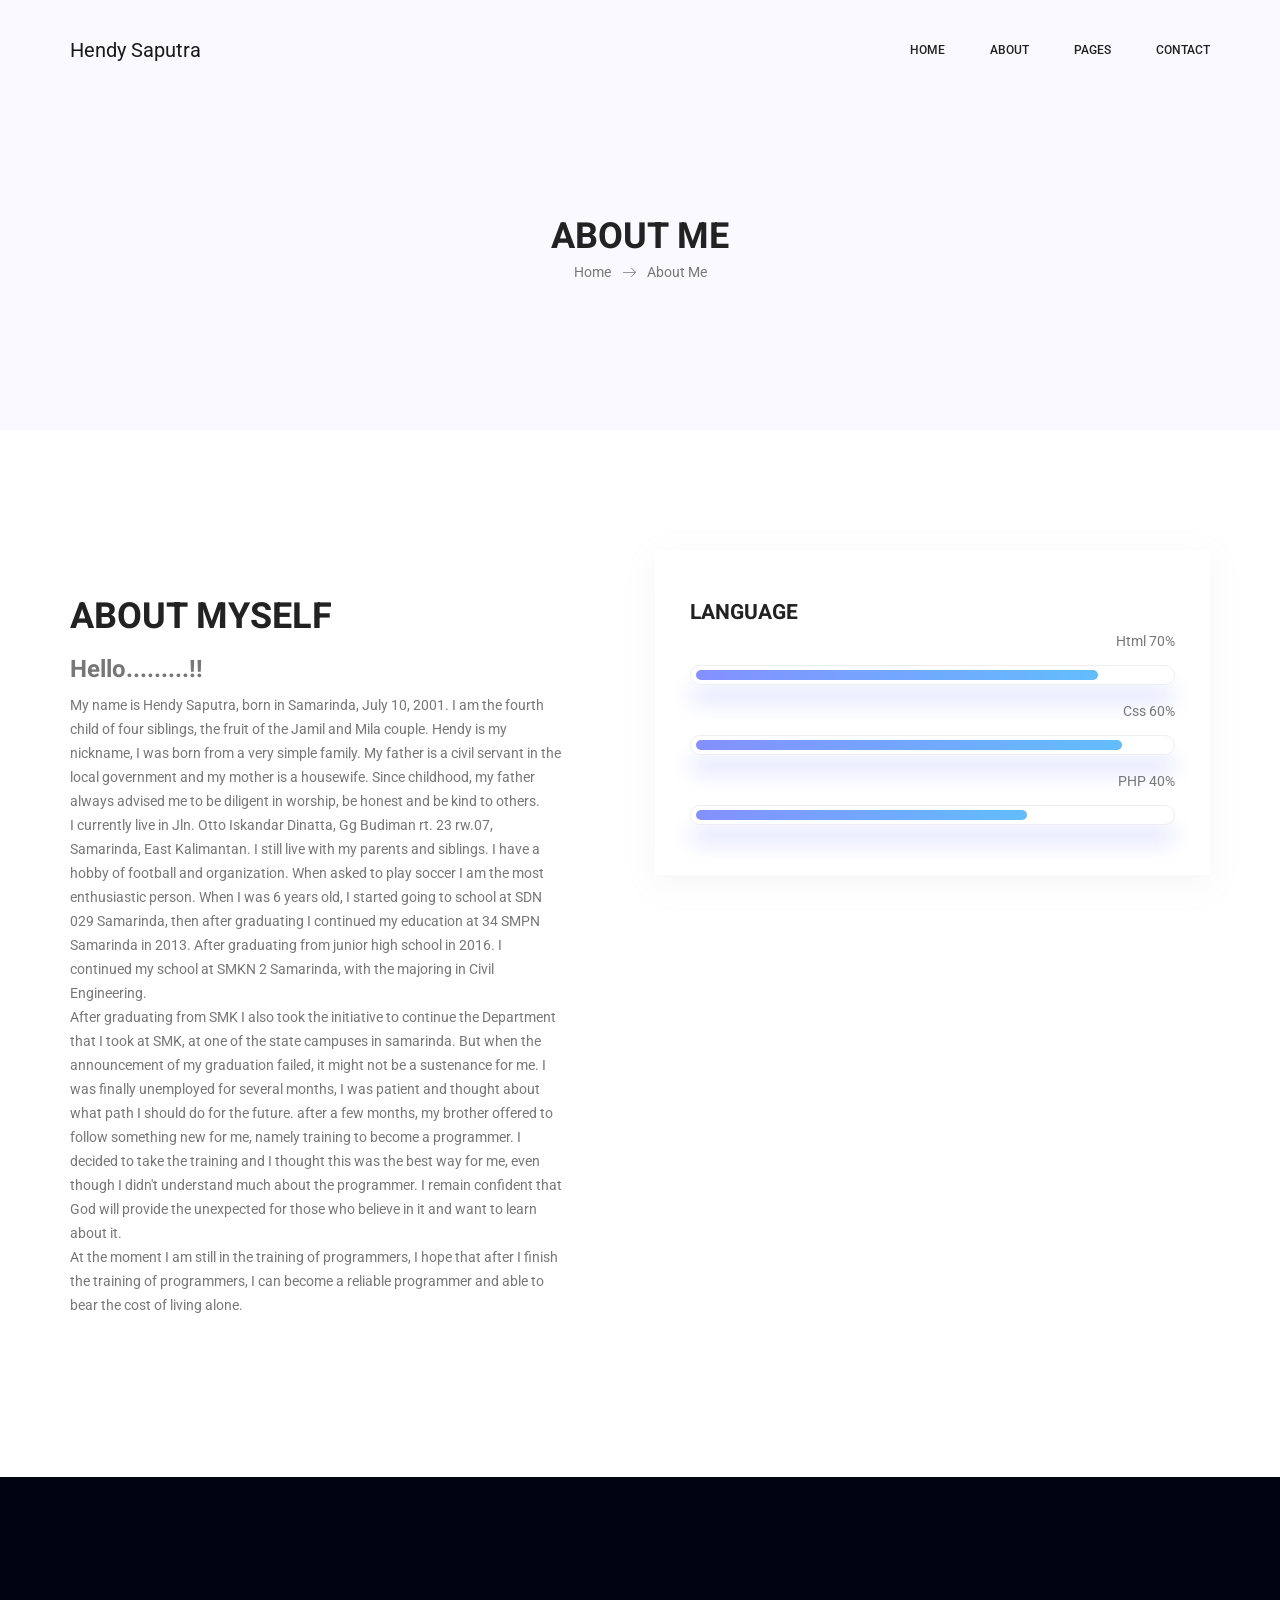
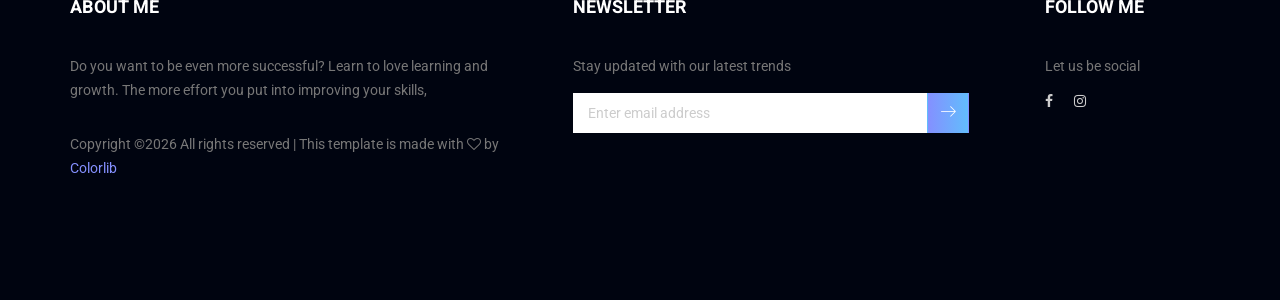
<file: about-us.html>
<!doctype html>
<html lang="en">
    <head>
        <!-- Required meta tags -->
        <meta charset="utf-8">
        <meta name="viewport" content="width=device-width, initial-scale=1, shrink-to-fit=no">
        <link rel="icon" href="img/favicon.png" type="image/png">
        <title>Hendy | hendxstylx</title>
        <!-- Bootstrap CSS -->
        <link rel="stylesheet" href="css/bootstrap.css">
        <link rel="stylesheet" href="vendors/linericon/style.css">
        <link rel="stylesheet" href="css/font-awesome.min.css">
        <link rel="stylesheet" href="vendors/owl-carousel/owl.carousel.min.css">
        <link rel="stylesheet" href="vendors/lightbox/simpleLightbox.css">
        <link rel="stylesheet" href="vendors/nice-select/css/nice-select.css">
        <link rel="stylesheet" href="vendors/animate-css/animate.css">
        <link rel="stylesheet" href="vendors/flaticon/flaticon.css">
        <!-- main css -->
        <link rel="stylesheet" href="css/style.css">
        <link rel="stylesheet" href="css/responsive.css">
    </head>
    <body>
        
        <!--================Header Menu Area =================-->
        <header class="header_area">
            <div class="main_menu" id="mainNav">
            	<nav class="navbar navbar-expand-lg navbar-light">
					<div class="container box_1620">
						<!-- Brand and toggle get grouped for better mobile display -->
						<a class="navbar-brand logo_h" href="index.html">Hendy Saputra</a>
						<button class="navbar-toggler" type="button" data-toggle="collapse" data-target="#navbarSupportedContent" aria-controls="navbarSupportedContent" aria-expanded="false" aria-label="Toggle navigation">
							<span class="icon-bar"></span>
							<span class="icon-bar"></span>
							<span class="icon-bar"></span>
						</button>
						<!-- Collect the nav links, forms, and other content for toggling -->
						<div class="collapse navbar-collapse offset" id="navbarSupportedContent">
							<ul class="nav navbar-nav menu_nav ml-auto">
								<li class="nav-item active"><a class="nav-link" href="index.html">Home</a></li> 
								<li class="nav-item"><a class="nav-link" href="about-us.html">About</a></li> 
								<li class="nav-item submenu dropdown">
									<a href="#" class="nav-link dropdown-toggle" data-toggle="dropdown" role="button" aria-haspopup="true" aria-expanded="false">Pages</a>
									<ul class="dropdown-menu">
										<li class="nav-item"><a class="nav-link" href="portfolio.html">Portfolio</a></li>
										<li class="nav-item"><a class="nav-link" href="project-details.html">Project Details</a></li>
									</ul>
								</li> 
								
								<li class="nav-item"><a class="nav-link" href="contact.html">Contact</a></li>
							</ul>
						</div> 
					</div>
            	</nav>
            </div>
        </header>
        <!--================Header Menu Area =================-->
        
        <!--================Home Banner Area =================-->
        <section class="banner_area">
            <div class="banner_inner d-flex align-items-center">
            	<div class="overlay bg-parallax" data-stellar-ratio="0.9" data-stellar-vertical-offset="0" data-background=""></div>
				<div class="container">
					<div class="banner_content text-center">
						<h2>About Me</h2>
						<div class="page_link">
							<a href="index.html">Home</a>
							<a href="about-us.html">About Me</a>
						</div>
						
					</div>
				</div>
            </div>
        </section>
        <!--================End Home Banner Area =================-->
        
        <!--================Welcome Area =================-->
		<section class="welcome_area p_120">
        	<div class="container">
        		<div class="row welcome_inner">
        			<div class="col-lg-6">
        				<div class="welcome_text justify-content-center">
							<h4>About Myself </h4>
							<h3>Hello.........!!</h3>
        					<p>My name is Hendy Saputra, born in Samarinda, July 10, 2001. I am the fourth child of four siblings, the fruit of the Jamil and Mila couple. Hendy is my nickname, 
							   I was born from a very simple family. My father is a civil servant in the local government and my mother is a housewife. Since childhood, my father always advised me to be diligent in worship, be honest and be kind to others.
								<br/>I currently live in Jln. Otto Iskandar Dinatta, Gg Budiman rt. 23 rw.07, Samarinda, East Kalimantan. 
								I still live with my parents and siblings. I have a hobby of football and organization. When asked to play soccer I am the most enthusiastic person.
								When I was 6 years old, I started going to school at SDN 029 Samarinda, then after graduating I continued my education at 34 SMPN Samarinda in 2013. 
								After graduating from junior high school in 2016. I continued my school at SMKN 2 Samarinda, with  the majoring in  Civil Engineering.
								<br/>
								After graduating from SMK I also took the initiative to continue the Department that I took at SMK, at one of the state campuses in samarinda. 
								But when the announcement of my graduation failed, it might not be a sustenance for me. I was finally unemployed for several months, 
								I was patient and thought about what path I should do for the future. 
								after a few months, my brother offered to follow something new for me, namely training to become a programmer. 
								I decided to take the training and I thought this was the best way for me, even though I didn't understand much about the programmer. 
								I remain confident that God will provide the unexpected for those who believe in it and want to learn about it.
							   <br/>
							   At the moment I am still in the training of programmers, I hope that after I finish the training of programmers, 
							   I can become a reliable programmer and able to bear the cost of living alone.
							</p>
        				</div> 
        			</div>
					<div class="col-lg-6">
        				<div class="tools_expert">
        					<h3>Language</h3>
        					<div class="skill_main">
								<div class="skill_item">
									<h4> Html <span class="counter">70</span>%</h4>
									<div class="progress">
										<div class="progress-bar" role="progressbar" aria-valuenow="85" aria-valuemin="0" aria-valuemax="100"></div>
									</div>
								</div>
								<div class="skill_item">
									<h4> Css <span class="counter">60</span>%</h4>
									<div class="progress">
										<div class="progress-bar" role="progressbar" aria-valuenow="90" aria-valuemin="0" aria-valuemax="100"></div>
									</div>
								</div>
								<div class="skill_item">
									<h4> PHP <span class="counter"> 40</span>%</h4>
									<div class="progress">
										<div class="progress-bar" role="progressbar" aria-valuenow="70" aria-valuemin="0" aria-valuemax="100"></div>
									</div>
								</div>
							</div>
        				</div>
        			</div>
        		</div>
        	</div>
        </section>
        <!--================End Welcome Area =================-->
        
        <!--================Feature Area =================-->
        
        <!--================End Feature Area =================-->
        
        <!--================Testimonials Area =================-->
        
        <!--================End Testimonials Area =================-->
        
        <!--================Footer Area =================-->
        <footer class="footer_area p_120">
        	<div class="container">
        		<div class="row footer_inner">
        			<div class="col-lg-5 col-sm-6">
        				<aside class="f_widget ab_widget">
        					<div class="f_title">
        						<h3>About Me</h3>
        					</div>
        					<p>Do you want to be even more successful? Learn to love learning and growth. The more effort you put into improving your skills,</p>
        					<p><!-- Link back to Colorlib can't be removed. Template is licensed under CC BY 3.0. -->
Copyright &copy;<script>document.write(new Date().getFullYear());</script> All rights reserved | This template is made with <i class="fa fa-heart-o" aria-hidden="true"></i> by <a href="https://colorlib.com" target="_blank">Colorlib</a>
<!-- Link back to Colorlib can't be removed. Template is licensed under CC BY 3.0. -->
</p>
        				</aside>
        			</div>
        			<div class="col-lg-5 col-sm-6">
        				<aside class="f_widget news_widget">
        					<div class="f_title">
        						<h3>Newsletter</h3>
        					</div>
        					<p>Stay updated with our latest trends</p>
        					<div id="mc_embed_signup">
                                <form target="_blank" action="https://spondonit.us12.list-manage.com/subscribe/post?u=1462626880ade1ac87bd9c93a&amp;id=92a4423d01" method="get" class="subscribe_form relative">
                                	<div class="input-group d-flex flex-row">
                                        <input name="EMAIL" placeholder="Enter email address" onfocus="this.placeholder = ''" onblur="this.placeholder = 'Email Address '" required="" type="email">
                                        <button class="btn sub-btn"><span class="lnr lnr-arrow-right"></span></button>		
                                    </div>				
                                    <div class="mt-10 info"></div>
                                </form>
                            </div>
        				</aside>
        			</div>
        			<div class="col-lg-2">
        				<aside class="f_widget social_widget">
        					<div class="f_title">
        						<h3>Follow Me</h3>
        					</div>
        					<p>Let us be social</p>
        					<ul class="list">
								<li><a href="https://www.facebook.com/hendi.saputra.9461799" target="_blank"><i class="fa fa-facebook"></i></a></li>
        						<li><a href="https://www.instagram.com/hendxstylx/?hl=id" target="_blank"><i class="fa fa-instagram"></i></a></li>
        					</ul>
        				</aside>
        			</div>
        		</div>
        	</div>
        </footer>
        <!--================End Footer Area =================-->
        
        
        
        
        <!-- Optional JavaScript -->
        <!-- jQuery first, then Popper.js, then Bootstrap JS -->
        <script src="js/jquery-3.2.1.min.js"></script>
        <script src="js/popper.js"></script>
        <script src="js/bootstrap.min.js"></script>
        <script src="js/stellar.js"></script>
        <script src="vendors/lightbox/simpleLightbox.min.js"></script>
        <script src="vendors/nice-select/js/jquery.nice-select.min.js"></script>
        <script src="vendors/isotope/imagesloaded.pkgd.min.js"></script>
        <script src="vendors/isotope/isotope-min.js"></script>
        <script src="vendors/owl-carousel/owl.carousel.min.js"></script>
        <script src="js/jquery.ajaxchimp.min.js"></script>
        <script src="js/mail-script.js"></script>
        <script src="vendors/counter-up/jquery.waypoints.min.js"></script>
        <script src="vendors/counter-up/jquery.counterup.min.js"></script>
        <script src="js/theme.js"></script>
    </body>
</html>
</file>
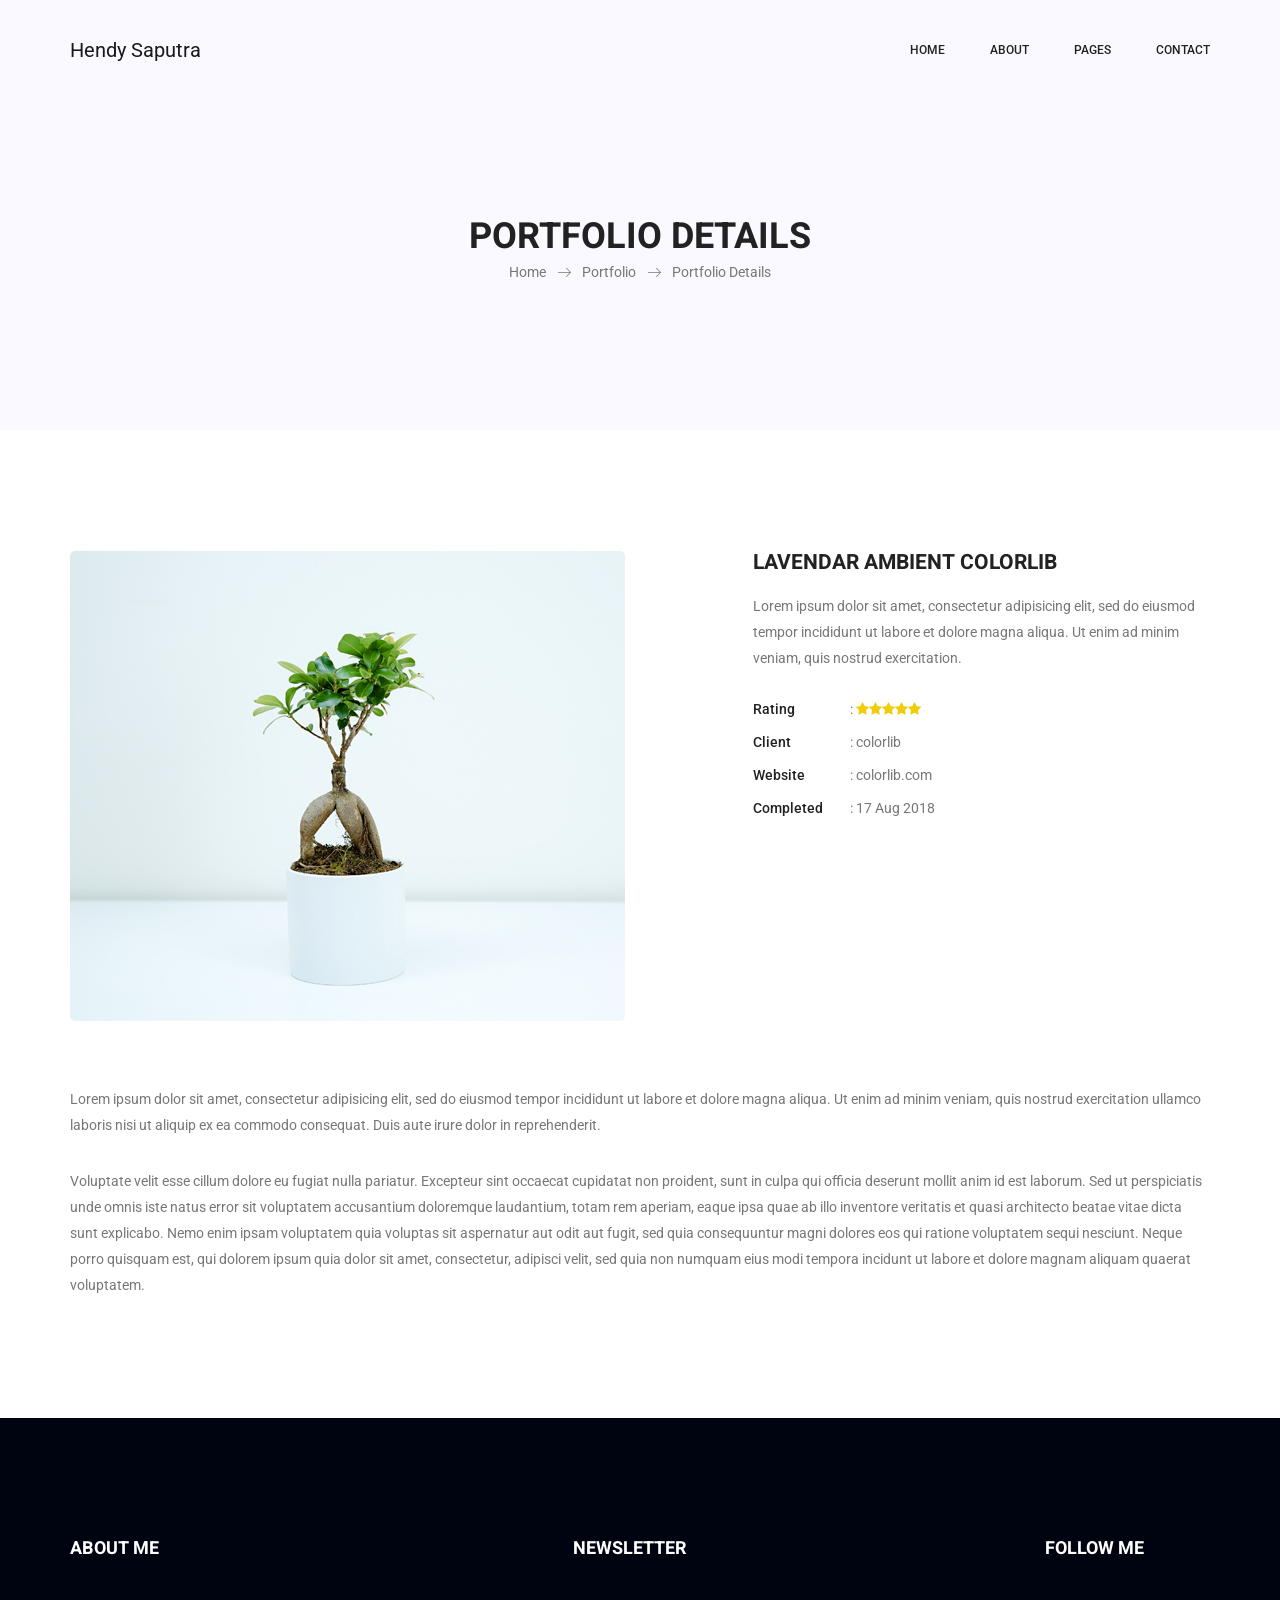
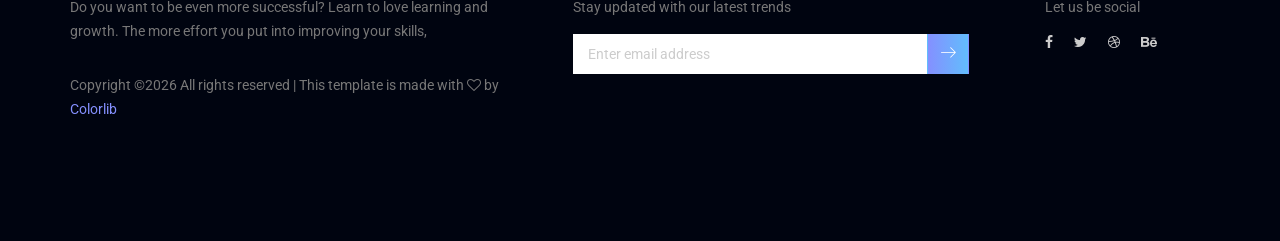
<file: portfolio-details.html>
<!doctype html>
<html lang="en">
    <head>
        <!-- Required meta tags -->
        <meta charset="utf-8">
        <meta name="viewport" content="width=device-width, initial-scale=1, shrink-to-fit=no">
        <link rel="icon" href="img/favicon.png" type="image/png">
        <title>Hendy Saputra</title>
        <!-- Bootstrap CSS -->
        <link rel="stylesheet" href="css/bootstrap.css">
        <link rel="stylesheet" href="vendors/linericon/style.css">
        <link rel="stylesheet" href="css/font-awesome.min.css">
        <link rel="stylesheet" href="vendors/owl-carousel/owl.carousel.min.css">
        <link rel="stylesheet" href="vendors/lightbox/simpleLightbox.css">
        <link rel="stylesheet" href="vendors/nice-select/css/nice-select.css">
        <link rel="stylesheet" href="vendors/animate-css/animate.css">
        <link rel="stylesheet" href="vendors/flaticon/flaticon.css">
        <!-- main css -->
        <link rel="stylesheet" href="css/style.css">
        <link rel="stylesheet" href="css/responsive.css">
    </head>
    <body>
        
        <!--================Header Menu Area =================-->
        <header class="header_area">
            <div class="main_menu" id="mainNav">
            	<nav class="navbar navbar-expand-lg navbar-light">
					<div class="container box_1620">
						<!-- Brand and toggle get grouped for better mobile display -->
						<a class="navbar-brand logo_h" href="index.html">Hendy Saputra</a>
						<button class="navbar-toggler" type="button" data-toggle="collapse" data-target="#navbarSupportedContent" aria-controls="navbarSupportedContent" aria-expanded="false" aria-label="Toggle navigation">
							<span class="icon-bar"></span>
							<span class="icon-bar"></span>
							<span class="icon-bar"></span>
						</button>
						<!-- Collect the nav links, forms, and other content for toggling -->
						<div class="collapse navbar-collapse offset" id="navbarSupportedContent">
							<ul class="nav navbar-nav menu_nav ml-auto">
								<li class="nav-item active"><a class="nav-link" href="index.html">Home</a></li> 
								<li class="nav-item"><a class="nav-link" href="about-us.html">About</a></li> 
								<li class="nav-item submenu dropdown">
									<a href="#" class="nav-link dropdown-toggle" data-toggle="dropdown" role="button" aria-haspopup="true" aria-expanded="false">Pages</a>
									<ul class="dropdown-menu">
										<li class="nav-item"><a class="nav-link" href="portfolio.html">Portfolio</a></li>
										<li class="nav-item"><a class="nav-link" href="portfolio-details.html">Project Details</a></li>
										<li class="nav-item"><a class="nav-link" href="elements.html">Elements</a></li>
									</ul>
								</li> 
								<li class="nav-item"><a class="nav-link" href="contact.html">Contact</a></li>
							</ul>
						</div> 
					</div>
            	</nav>
            </div>
        </header>
        <!--================Header Menu Area =================-->
        
        <!--================Home Banner Area =================-->
        <section class="banner_area">
            <div class="banner_inner d-flex align-items-center">
            	<div class="overlay bg-parallax" data-stellar-ratio="0.9" data-stellar-vertical-offset="0" data-background=""></div>
				<div class="container">
					<div class="banner_content text-center">
						<h2>Portfolio Details</h2>
						<div class="page_link">
							<a href="index.html">Home</a>
							<a href="services.html">Portfolio</a>
							<a href="services.html">Portfolio Details</a>
						</div>
						
					</div>
				</div>
            </div>
        </section>
        <!--================End Home Banner Area =================-->
        
        <!--================Portfolio Details Area =================-->
        <section class="portfolio_details_area p_120">
        	<div class="container">
        		<div class="portfolio_details_inner">
					<div class="row">
						<div class="col-md-6">
							<div class="left_img">
								<img class="img-fluid" src="img/gallery/portfolio_details.jpg" alt="">
							</div>
						</div>
						<div class="col-md-6">
							<div class="portfolio_right_text">
								<h4>Lavendar ambient colorlib</h4>
								<p>Lorem ipsum dolor sit amet, consectetur adipisicing elit, sed do eiusmod tempor incididunt ut labore et dolore magna aliqua. Ut enim ad minim veniam, quis nostrud exercitation.</p>
								<ul class="list">
									<li><span>Rating</span>: <i class="fa fa-star"></i><i class="fa fa-star"></i><i class="fa fa-star"></i><i class="fa fa-star"></i><i class="fa fa-star"></i></li>
									<li><span>Client</span>:  colorlib</li>
									<li><span>Website</span>:  colorlib.com</li>
									<li><span>Completed</span>:  17 Aug 2018</li>
								</ul>
							</div>
						</div>
					</div>
       				<p>Lorem ipsum dolor sit amet, consectetur adipisicing elit, sed do eiusmod tempor incididunt ut labore et dolore magna aliqua. Ut enim ad minim veniam, quis nostrud exercitation ullamco laboris nisi ut aliquip ex ea commodo consequat. Duis aute irure dolor in reprehenderit.</p>
       				<p>Voluptate velit esse cillum dolore eu fugiat nulla pariatur. Excepteur sint occaecat cupidatat non proident, sunt in culpa qui officia deserunt mollit anim id est laborum. Sed ut perspiciatis unde omnis iste natus error sit voluptatem accusantium doloremque laudantium, totam rem aperiam, eaque ipsa quae ab illo inventore veritatis et quasi architecto beatae vitae dicta sunt explicabo. Nemo enim ipsam voluptatem quia voluptas sit aspernatur aut odit aut fugit, sed quia consequuntur magni dolores eos qui ratione voluptatem sequi nesciunt. Neque porro quisquam est, qui dolorem ipsum quia dolor sit amet, consectetur, adipisci velit, sed quia non numquam eius modi tempora incidunt ut labore et dolore magnam aliquam quaerat voluptatem.</p>
        		</div>
        	</div>
        </section>
        <!--================End Portfolio Details Area =================-->
        
        <!--================Footer Area =================-->
        <footer class="footer_area p_120">
        	<div class="container">
        		<div class="row footer_inner">
        			<div class="col-lg-5 col-sm-6">
        				<aside class="f_widget ab_widget">
        					<div class="f_title">
        						<h3>About Me</h3>
        					</div>
        					<p>Do you want to be even more successful? Learn to love learning and growth. The more effort you put into improving your skills,</p>
        					<p><!-- Link back to Colorlib can't be removed. Template is licensed under CC BY 3.0. -->
Copyright &copy;<script>document.write(new Date().getFullYear());</script> All rights reserved | This template is made with <i class="fa fa-heart-o" aria-hidden="true"></i> by <a href="https://colorlib.com" target="_blank">Colorlib</a>
<!-- Link back to Colorlib can't be removed. Template is licensed under CC BY 3.0. -->
</p>
        				</aside>
        			</div>
        			<div class="col-lg-5 col-sm-6">
        				<aside class="f_widget news_widget">
        					<div class="f_title">
        						<h3>Newsletter</h3>
        					</div>
        					<p>Stay updated with our latest trends</p>
        					<div id="mc_embed_signup">
                                <form target="_blank" action="https://spondonit.us12.list-manage.com/subscribe/post?u=1462626880ade1ac87bd9c93a&amp;id=92a4423d01" method="get" class="subscribe_form relative">
                                	<div class="input-group d-flex flex-row">
                                        <input name="EMAIL" placeholder="Enter email address" onfocus="this.placeholder = ''" onblur="this.placeholder = 'Email Address '" required="" type="email">
                                        <button class="btn sub-btn"><span class="lnr lnr-arrow-right"></span></button>		
                                    </div>				
                                    <div class="mt-10 info"></div>
                                </form>
                            </div>
        				</aside>
        			</div>
        			<div class="col-lg-2">
        				<aside class="f_widget social_widget">
        					<div class="f_title">
        						<h3>Follow Me</h3>
        					</div>
        					<p>Let us be social</p>
        					<ul class="list">
        						<li><a href="#"><i class="fa fa-facebook"></i></a></li>
        						<li><a href="#"><i class="fa fa-twitter"></i></a></li>
        						<li><a href="#"><i class="fa fa-dribbble"></i></a></li>
        						<li><a href="#"><i class="fa fa-behance"></i></a></li>
        					</ul>
        				</aside>
        			</div>
        		</div>
        	</div>
        </footer>
        <!--================End Footer Area =================-->
        
        
        
        
        <!-- Optional JavaScript -->
        <!-- jQuery first, then Popper.js, then Bootstrap JS -->
        <script src="js/jquery-3.2.1.min.js"></script>
        <script src="js/popper.js"></script>
        <script src="js/bootstrap.min.js"></script>
        <script src="js/stellar.js"></script>
        <script src="vendors/lightbox/simpleLightbox.min.js"></script>
        <script src="vendors/nice-select/js/jquery.nice-select.min.js"></script>
        <script src="vendors/isotope/imagesloaded.pkgd.min.js"></script>
        <script src="vendors/isotope/isotope-min.js"></script>
        <script src="vendors/owl-carousel/owl.carousel.min.js"></script>
        <script src="js/jquery.ajaxchimp.min.js"></script>
        <script src="js/mail-script.js"></script>
        <script src="vendors/counter-up/jquery.waypoints.min.js"></script>
        <script src="vendors/counter-up/jquery.counterup.min.js"></script>
        <script src="js/theme.js"></script>
    </body>
</html>
</file>
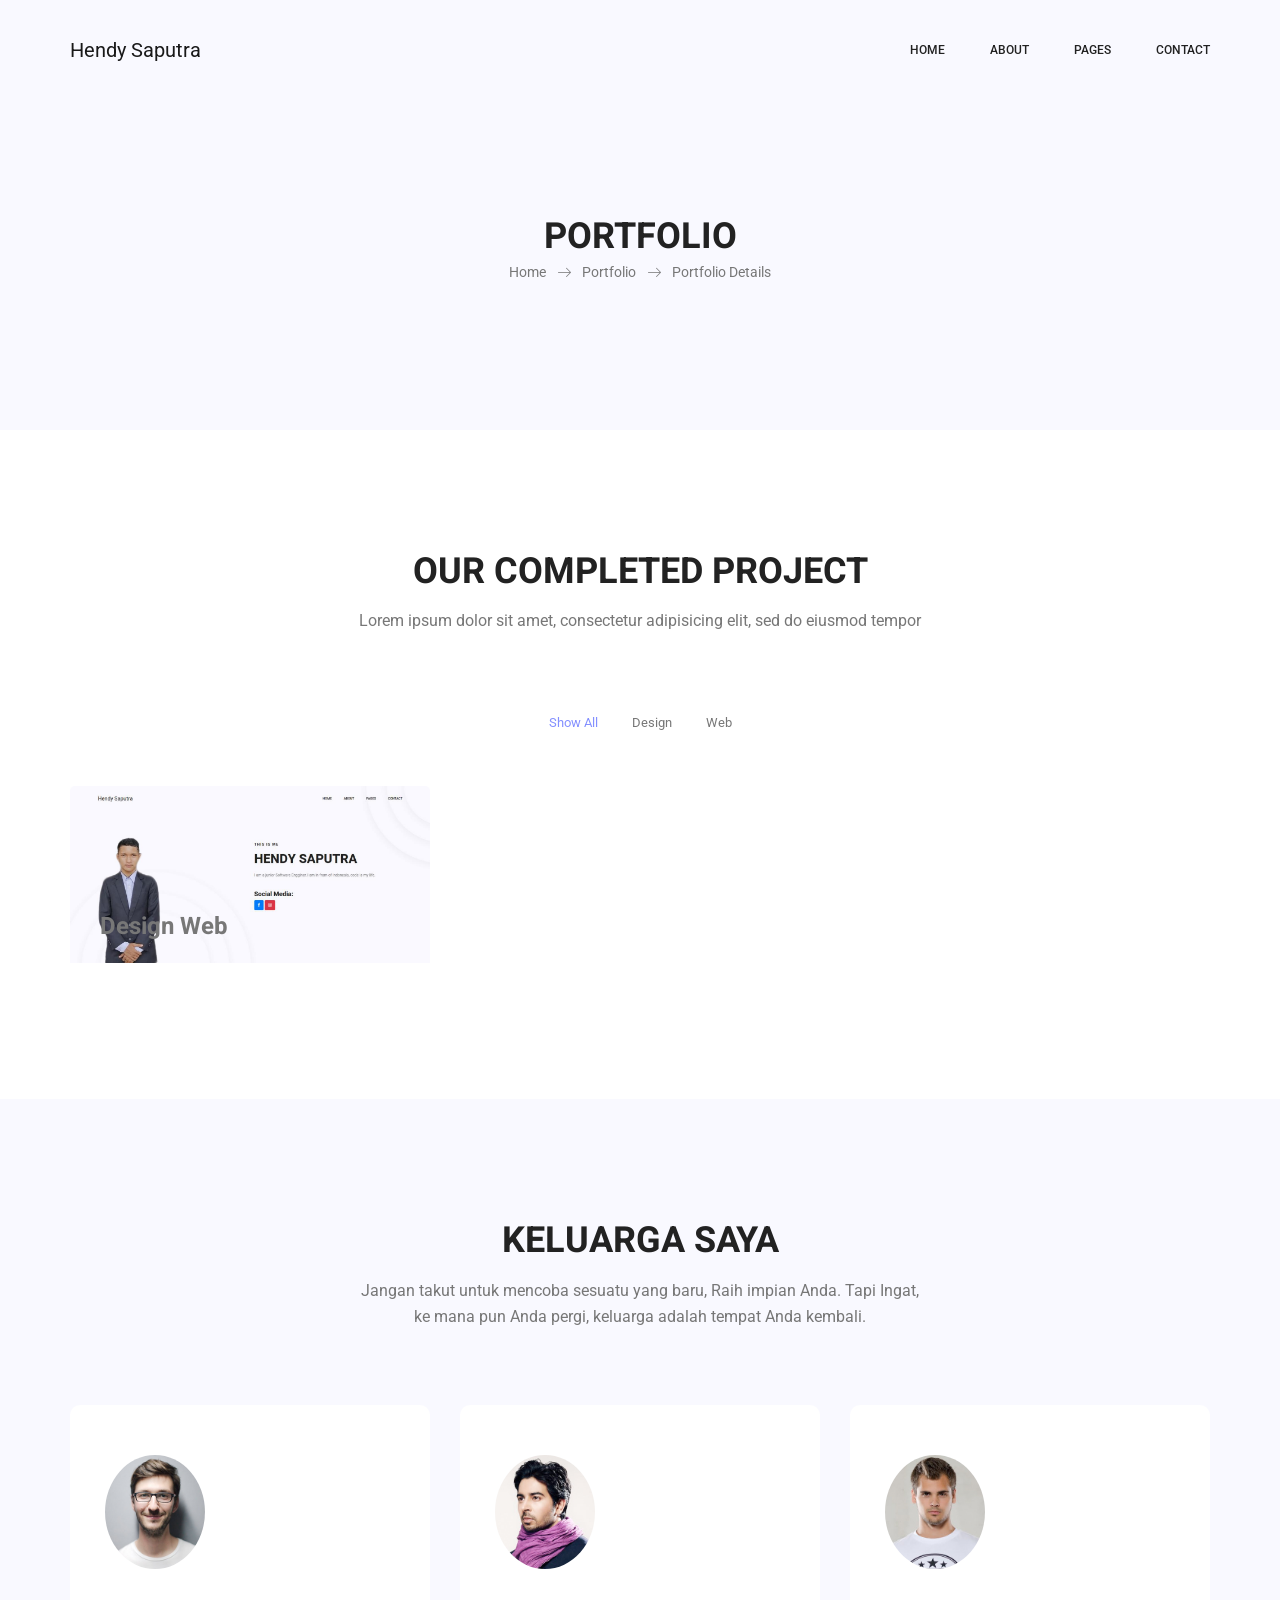
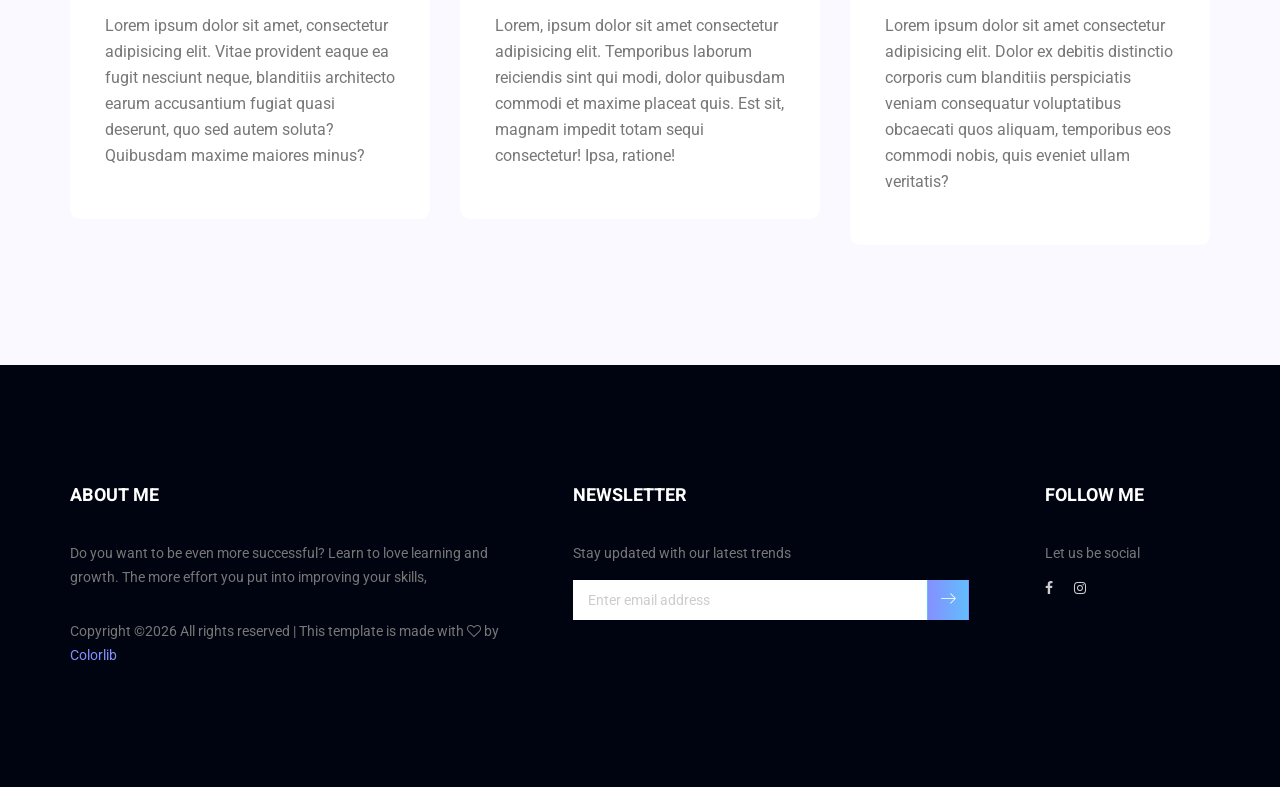
<file: portfolio.html>
<!doctype html>
<html lang="en">
    <head>
        <!-- Required meta tags -->
        <meta charset="utf-8">
        <meta name="viewport" content="width=device-width, initial-scale=1, shrink-to-fit=no">
        <link rel="icon" href="img/favicon.png" type="image/png">
        <title>Hendy | hendxstylx</title>
        <!-- Bootstrap CSS -->
        <link rel="stylesheet" href="css/bootstrap.css">
        <link rel="stylesheet" href="vendors/linericon/style.css">
        <link rel="stylesheet" href="css/font-awesome.min.css">
        <link rel="stylesheet" href="vendors/owl-carousel/owl.carousel.min.css">
        <link rel="stylesheet" href="vendors/lightbox/simpleLightbox.css">
        <link rel="stylesheet" href="vendors/nice-select/css/nice-select.css">
        <link rel="stylesheet" href="vendors/animate-css/animate.css">
        <link rel="stylesheet" href="vendors/flaticon/flaticon.css">
        <!-- main css -->
        <link rel="stylesheet" href="css/style.css">
        <link rel="stylesheet" href="css/responsive.css">
    </head>
    <body>
        
        <!--================Header Menu Area =================-->
        <header class="header_area">
            <div class="main_menu" id="mainNav">
            	<nav class="navbar navbar-expand-lg navbar-light">
					<div class="container box_1620">
						<!-- Brand and toggle get grouped for better mobile display -->
						<a class="navbar-brand logo_h" href="index.html">Hendy Saputra</a>
						<button class="navbar-toggler" type="button" data-toggle="collapse" data-target="#navbarSupportedContent" aria-controls="navbarSupportedContent" aria-expanded="false" aria-label="Toggle navigation">
							<span class="icon-bar"></span>
							<span class="icon-bar"></span>
							<span class="icon-bar"></span>
						</button>
						<!-- Collect the nav links, forms, and other content for toggling -->
						<div class="collapse navbar-collapse offset" id="navbarSupportedContent">
							<ul class="nav navbar-nav menu_nav ml-auto">
								<li class="nav-item active"><a class="nav-link" href="index.html">Home</a></li> 
								<li class="nav-item"><a class="nav-link" href="about-us.html">About</a></li> 
								<li class="nav-item submenu dropdown">
									<a href="#" class="nav-link dropdown-toggle" data-toggle="dropdown" role="button" aria-haspopup="true" aria-expanded="false">Pages</a>
									<ul class="dropdown-menu">
										<li class="nav-item"><a class="nav-link" href="portfolio.html">Portfolio</a></li>
										<li class="nav-item"><a class="nav-link" href="project-details.html">Portfolio Details</a></li>
									</ul>
								</li> 
								</li> 
								<li class="nav-item"><a class="nav-link" href="contact.html">Contact</a></li>
							</ul>
						</div> 
					</div>
            	</nav>
            </div>
        </header>
        <!--================Header Menu Area =================-->
        
        <!--================Home Banner Area =================-->
        <section class="banner_area">
            <div class="banner_inner d-flex align-items-center">
            	<div class="overlay bg-parallax" data-stellar-ratio="0.9" data-stellar-vertical-offset="0" data-background=""></div>
				<div class="container">
					<div class="banner_content text-center">
						<h2>Portfolio</h2>
						<div class="page_link">
							<a href="index.html">Home</a>
							<a href="portfolio.html">Portfolio</a>
							<a href="project-details.html">Portfolio Details</a>
						</div>
						
					</div>
				</div>
            </div>
        </section>
        <!--================End Home Banner Area =================-->
        
        <!--================Projects Area =================-->
        <section class="projects_area p_120">
        	<div class="container">
        		<div class="main_title">
					<h2>our completed project</h2>
					<p>Lorem ipsum dolor sit amet, consectetur adipisicing elit, sed do eiusmod tempor</p>
				</div>
        		<div class="projects_fillter">
					<ul class="filter list">
						<li class="active" data-filter="*"><a href="#"> Show All </a></li>
						<li data-filter=".design"><a href="#"> Design </a></li>
						<li data-filter=".web"><a href="#"> Web </a></li>
					</ul>
				</div>
				<div class="projects_inner row">
					<div class="col-lg-4 col-sm-6  web">
						<div class="projects_item">
							<figure>
							<a class="img-link" href="img/projects/fotowebsite.jpg">
							<img class="img-fluid" src="img/projects/fotowebsite.jpg" alt="">
							</a>
							</figure>
							<div class="projects_text">
								<h3>Design Web</h3>
								<span></span>
							</div>
						</div>
					</div>
				</div>
        	</div>
        </section>
		<!--================End Projects Area =================-->
		<!--================Feature Area =================-->
		<section class="feature_area p_120">
        	<div class="container">
        		<div class="main_title">
        			<h2>Keluarga Saya</h2>
        			<p>Jangan takut untuk mencoba sesuatu yang baru, Raih impian Anda. Tapi Ingat, ke mana pun Anda pergi, keluarga adalah tempat Anda kembali.</p>
				</div>

        		<div class="feature_inner row ">
        			
					<div class="col-lg-4 col-md-6">
        				<div class="feature_item">
        					<figure class="figure">
								<a class="img-link" href="img/team/team-1.jpg">
								<img src="img/team/team-1.jpg" class="figure-img img-fluid rounded-circle" alt="hadi-2" width="100px">
								</a>
							</figure>
							<figcaption>
								<h4></h4>
								<p>Lorem ipsum dolor sit amet, consectetur adipisicing elit. Vitae provident eaque ea fugit nesciunt neque, blanditiis architecto earum accusantium fugiat quasi deserunt, quo sed autem soluta? Quibusdam maxime maiores minus?</p>
							</figcaption>	
        				</div>
					</div>
					<div class="col-lg-4 col-md-6">
        				<div class="feature_item">
							<figure class="figure">
								<a class="img-link" href="img/team/team-2.jpg">
								<img src="img/team/team-2.jpg" class="figure-img img-fluid rounded-circle" alt="" width="100px">
								</a>
							</figure>
							<figcaption>
								<h4></h4>
								<p>Lorem, ipsum dolor sit amet consectetur adipisicing elit. Temporibus laborum reiciendis sint qui modi, dolor quibusdam commodi et maxime placeat quis. Est sit, magnam impedit totam sequi consectetur! Ipsa, ratione!</p>
							</figcaption>	
						</div>
					</div>
					<div class="col-lg-4 col-md-6">
        				<div class="feature_item">
        					<figure class="figure">
								<a class="img-link" href="img/team/team-3.jpg">
								<img src="img/team/team-3.jpg" class="figure-img img-fluid rounded-circle" alt="hendy-3" width="100px">
								</a>
							</figure>
							<figcaption>
								<h4></h4>
								<p>Lorem ipsum dolor sit amet consectetur adipisicing elit. Dolor ex debitis distinctio corporis cum blanditiis perspiciatis veniam consequatur voluptatibus obcaecati quos aliquam, temporibus eos commodi nobis, quis eveniet ullam veritatis?</p>
							</figcaption>		
						</div>
        			</div>
        		</div>
        	</div>
        </section>
        <!--================End Feature Area =================-->
        

        
        <!--================Footer Area =================-->
        <footer class="footer_area p_120">
        	<div class="container">
        		<div class="row footer_inner">
        			<div class="col-lg-5 col-sm-6">
        				<aside class="f_widget ab_widget">
        					<div class="f_title">
        						<h3>About Me</h3>
        					</div>
        					<p>Do you want to be even more successful? Learn to love learning and growth. The more effort you put into improving your skills,</p>
        					<p><!-- Link back to Colorlib can't be removed. Template is licensed under CC BY 3.0. -->
Copyright &copy;<script>document.write(new Date().getFullYear());</script> All rights reserved | This template is made with <i class="fa fa-heart-o" aria-hidden="true"></i> by <a href="https://colorlib.com" target="_blank">Colorlib</a>
<!-- Link back to Colorlib can't be removed. Template is licensed under CC BY 3.0. -->
</p>
        				</aside>
        			</div>
        			<div class="col-lg-5 col-sm-6">
        				<aside class="f_widget news_widget">
        					<div class="f_title">
        						<h3>Newsletter</h3>
        					</div>
        					<p>Stay updated with our latest trends</p>
        					<div id="mc_embed_signup">
                                <form target="_blank" action="https://spondonit.us12.list-manage.com/subscribe/post?u=1462626880ade1ac87bd9c93a&amp;id=92a4423d01" method="get" class="subscribe_form relative">
                                	<div class="input-group d-flex flex-row">
                                        <input name="EMAIL" placeholder="Enter email address" onfocus="this.placeholder = ''" onblur="this.placeholder = 'Email Address '" required="" type="email">
                                        <button class="btn sub-btn"><span class="lnr lnr-arrow-right"></span></button>		
                                    </div>				
                                    <div class="mt-10 info"></div>
                                </form>
                            </div>
        				</aside>
        			</div>
        			<div class="col-lg-2">
        				<aside class="f_widget social_widget">
        					<div class="f_title">
        						<h3>Follow Me</h3>
        					</div>
        					<p>Let us be social</p>
        					<ul class="list">
								<li><a href="https://www.facebook.com/hendi.saputra.9461799" target="_blank"><i class="fa fa-facebook"></i></a></li>
        						<li><a href="https://www.instagram.com/hendxstylx/?hl=id" target="_blank"><i class="fa fa-instagram"></i></a></li>
        					</ul>
        				</aside>
        			</div>
        		</div>
        	</div>
        </footer>
        <!--================End Footer Area =================-->
        
        
        
        
        <!-- Optional JavaScript -->
        <!-- jQuery first, then Popper.js, then Bootstrap JS -->
        <script src="js/jquery-3.2.1.min.js"></script>
        <script src="js/popper.js"></script>
        <script src="js/bootstrap.min.js"></script>
        <script src="js/stellar.js"></script>
        <script src="vendors/lightbox/simpleLightbox.min.js"></script>
        <script src="vendors/nice-select/js/jquery.nice-select.min.js"></script>
        <script src="vendors/isotope/imagesloaded.pkgd.min.js"></script>
        <script src="vendors/isotope/isotope-min.js"></script>
        <script src="vendors/owl-carousel/owl.carousel.min.js"></script>
        <script src="js/jquery.ajaxchimp.min.js"></script>
        <script src="js/mail-script.js"></script>
        <script src="vendors/counter-up/jquery.waypoints.min.js"></script>
        <script src="vendors/counter-up/jquery.counterup.min.js"></script>
        <script src="js/theme.js"></script>
    </body>
</html>
</file>
<file: vendors/linericon/style.css>
@font-face {
	font-family: 'Linearicons-Free';
	src:url('fonts/Linearicons-Free.eot?w118d');
	src:url('fonts/Linearicons-Free.eot?#iefixw118d') format('embedded-opentype'),
		url('fonts/Linearicons-Free.woff2?w118d') format('woff2'),
		url('fonts/Linearicons-Free.woff?w118d') format('woff'),
		url('fonts/Linearicons-Free.ttf?w118d') format('truetype'),
		url('fonts/Linearicons-Free.svg?w118d#Linearicons-Free') format('svg');
	font-weight: normal;
	font-style: normal;
}

.lnr {
	font-family: 'Linearicons-Free';
	speak: none;
	font-style: normal;
	font-weight: normal;
	font-variant: normal;
	text-transform: none;
	line-height: 1;

	/* Better Font Rendering =========== */
	-webkit-font-smoothing: antialiased;
	-moz-osx-font-smoothing: grayscale;
}

.lnr-home:before {
	content: "\e800";
}
.lnr-apartment:before {
	content: "\e801";
}
.lnr-pencil:before {
	content: "\e802";
}
.lnr-magic-wand:before {
	content: "\e803";
}
.lnr-drop:before {
	content: "\e804";
}
.lnr-lighter:before {
	content: "\e805";
}
.lnr-poop:before {
	content: "\e806";
}
.lnr-sun:before {
	content: "\e807";
}
.lnr-moon:before {
	content: "\e808";
}
.lnr-cloud:before {
	content: "\e809";
}
.lnr-cloud-upload:before {
	content: "\e80a";
}
.lnr-cloud-download:before {
	content: "\e80b";
}
.lnr-cloud-sync:before {
	content: "\e80c";
}
.lnr-cloud-check:before {
	content: "\e80d";
}
.lnr-database:before {
	content: "\e80e";
}
.lnr-lock:before {
	content: "\e80f";
}
.lnr-cog:before {
	content: "\e810";
}
.lnr-trash:before {
	content: "\e811";
}
.lnr-dice:before {
	content: "\e812";
}
.lnr-heart:before {
	content: "\e813";
}
.lnr-star:before {
	content: "\e814";
}
.lnr-star-half:before {
	content: "\e815";
}
.lnr-star-empty:before {
	content: "\e816";
}
.lnr-flag:before {
	content: "\e817";
}
.lnr-envelope:before {
	content: "\e818";
}
.lnr-paperclip:before {
	content: "\e819";
}
.lnr-inbox:before {
	content: "\e81a";
}
.lnr-eye:before {
	content: "\e81b";
}
.lnr-printer:before {
	content: "\e81c";
}
.lnr-file-empty:before {
	content: "\e81d";
}
.lnr-file-add:before {
	content: "\e81e";
}
.lnr-enter:before {
	content: "\e81f";
}
.lnr-exit:before {
	content: "\e820";
}
.lnr-graduation-hat:before {
	content: "\e821";
}
.lnr-license:before {
	content: "\e822";
}
.lnr-music-note:before {
	content: "\e823";
}
.lnr-film-play:before {
	content: "\e824";
}
.lnr-camera-video:before {
	content: "\e825";
}
.lnr-camera:before {
	content: "\e826";
}
.lnr-picture:before {
	content: "\e827";
}
.lnr-book:before {
	content: "\e828";
}
.lnr-bookmark:before {
	content: "\e829";
}
.lnr-user:before {
	content: "\e82a";
}
.lnr-users:before {
	content: "\e82b";
}
.lnr-shirt:before {
	content: "\e82c";
}
.lnr-store:before {
	content: "\e82d";
}
.lnr-cart:before {
	content: "\e82e";
}
.lnr-tag:before {
	content: "\e82f";
}
.lnr-phone-handset:before {
	content: "\e830";
}
.lnr-phone:before {
	content: "\e831";
}
.lnr-pushpin:before {
	content: "\e832";
}
.lnr-map-marker:before {
	content: "\e833";
}
.lnr-map:before {
	content: "\e834";
}
.lnr-location:before {
	content: "\e835";
}
.lnr-calendar-full:before {
	content: "\e836";
}
.lnr-keyboard:before {
	content: "\e837";
}
.lnr-spell-check:before {
	content: "\e838";
}
.lnr-screen:before {
	content: "\e839";
}
.lnr-smartphone:before {
	content: "\e83a";
}
.lnr-tablet:before {
	content: "\e83b";
}
.lnr-laptop:before {
	content: "\e83c";
}
.lnr-laptop-phone:before {
	content: "\e83d";
}
.lnr-power-switch:before {
	content: "\e83e";
}
.lnr-bubble:before {
	content: "\e83f";
}
.lnr-heart-pulse:before {
	content: "\e840";
}
.lnr-construction:before {
	content: "\e841";
}
.lnr-pie-chart:before {
	content: "\e842";
}
.lnr-chart-bars:before {
	content: "\e843";
}
.lnr-gift:before {
	content: "\e844";
}
.lnr-diamond:before {
	content: "\e845";
}
.lnr-linearicons:before {
	content: "\e846";
}
.lnr-dinner:before {
	content: "\e847";
}
.lnr-coffee-cup:before {
	content: "\e848";
}
.lnr-leaf:before {
	content: "\e849";
}
.lnr-paw:before {
	content: "\e84a";
}
.lnr-rocket:before {
	content: "\e84b";
}
.lnr-briefcase:before {
	content: "\e84c";
}
.lnr-bus:before {
	content: "\e84d";
}
.lnr-car:before {
	content: "\e84e";
}
.lnr-train:before {
	content: "\e84f";
}
.lnr-bicycle:before {
	content: "\e850";
}
.lnr-wheelchair:before {
	content: "\e851";
}
.lnr-select:before {
	content: "\e852";
}
.lnr-earth:before {
	content: "\e853";
}
.lnr-smile:before {
	content: "\e854";
}
.lnr-sad:before {
	content: "\e855";
}
.lnr-neutral:before {
	content: "\e856";
}
.lnr-mustache:before {
	content: "\e857";
}
.lnr-alarm:before {
	content: "\e858";
}
.lnr-bullhorn:before {
	content: "\e859";
}
.lnr-volume-high:before {
	content: "\e85a";
}
.lnr-volume-medium:before {
	content: "\e85b";
}
.lnr-volume-low:before {
	content: "\e85c";
}
.lnr-volume:before {
	content: "\e85d";
}
.lnr-mic:before {
	content: "\e85e";
}
.lnr-hourglass:before {
	content: "\e85f";
}
.lnr-undo:before {
	content: "\e860";
}
.lnr-redo:before {
	content: "\e861";
}
.lnr-sync:before {
	content: "\e862";
}
.lnr-history:before {
	content: "\e863";
}
.lnr-clock:before {
	content: "\e864";
}
.lnr-download:before {
	content: "\e865";
}
.lnr-upload:before {
	content: "\e866";
}
.lnr-enter-down:before {
	content: "\e867";
}
.lnr-exit-up:before {
	content: "\e868";
}
.lnr-bug:before {
	content: "\e869";
}
.lnr-code:before {
	content: "\e86a";
}
.lnr-link:before {
	content: "\e86b";
}
.lnr-unlink:before {
	content: "\e86c";
}
.lnr-thumbs-up:before {
	content: "\e86d";
}
.lnr-thumbs-down:before {
	content: "\e86e";
}
.lnr-magnifier:before {
	content: "\e86f";
}
.lnr-cross:before {
	content: "\e870";
}
.lnr-menu:before {
	content: "\e871";
}
.lnr-list:before {
	content: "\e872";
}
.lnr-chevron-up:before {
	content: "\e873";
}
.lnr-chevron-down:before {
	content: "\e874";
}
.lnr-chevron-left:before {
	content: "\e875";
}
.lnr-chevron-right:before {
	content: "\e876";
}
.lnr-arrow-up:before {
	content: "\e877";
}
.lnr-arrow-down:before {
	content: "\e878";
}
.lnr-arrow-left:before {
	content: "\e879";
}
.lnr-arrow-right:before {
	content: "\e87a";
}
.lnr-move:before {
	content: "\e87b";
}
.lnr-warning:before {
	content: "\e87c";
}
.lnr-question-circle:before {
	content: "\e87d";
}
.lnr-menu-circle:before {
	content: "\e87e";
}
.lnr-checkmark-circle:before {
	content: "\e87f";
}
.lnr-cross-circle:before {
	content: "\e880";
}
.lnr-plus-circle:before {
	content: "\e881";
}
.lnr-circle-minus:before {
	content: "\e882";
}
.lnr-arrow-up-circle:before {
	content: "\e883";
}
.lnr-arrow-down-circle:before {
	content: "\e884";
}
.lnr-arrow-left-circle:before {
	content: "\e885";
}
.lnr-arrow-right-circle:before {
	content: "\e886";
}
.lnr-chevron-up-circle:before {
	content: "\e887";
}
.lnr-chevron-down-circle:before {
	content: "\e888";
}
.lnr-chevron-left-circle:before {
	content: "\e889";
}
.lnr-chevron-right-circle:before {
	content: "\e88a";
}
.lnr-crop:before {
	content: "\e88b";
}
.lnr-frame-expand:before {
	content: "\e88c";
}
.lnr-frame-contract:before {
	content: "\e88d";
}
.lnr-layers:before {
	content: "\e88e";
}
.lnr-funnel:before {
	content: "\e88f";
}
.lnr-text-format:before {
	content: "\e890";
}
.lnr-text-format-remove:before {
	content: "\e891";
}
.lnr-text-size:before {
	content: "\e892";
}
.lnr-bold:before {
	content: "\e893";
}
.lnr-italic:before {
	content: "\e894";
}
.lnr-underline:before {
	content: "\e895";
}
.lnr-strikethrough:before {
	content: "\e896";
}
.lnr-highlight:before {
	content: "\e897";
}
.lnr-text-align-left:before {
	content: "\e898";
}
.lnr-text-align-center:before {
	content: "\e899";
}
.lnr-text-align-right:before {
	content: "\e89a";
}
.lnr-text-align-justify:before {
	content: "\e89b";
}
.lnr-line-spacing:before {
	content: "\e89c";
}
.lnr-indent-increase:before {
	content: "\e89d";
}
.lnr-indent-decrease:before {
	content: "\e89e";
}
.lnr-pilcrow:before {
	content: "\e89f";
}
.lnr-direction-ltr:before {
	content: "\e8a0";
}
.lnr-direction-rtl:before {
	content: "\e8a1";
}
.lnr-page-break:before {
	content: "\e8a2";
}
.lnr-sort-alpha-asc:before {
	content: "\e8a3";
}
.lnr-sort-amount-asc:before {
	content: "\e8a4";
}
.lnr-hand:before {
	content: "\e8a5";
}
.lnr-pointer-up:before {
	content: "\e8a6";
}
.lnr-pointer-right:before {
	content: "\e8a7";
}
.lnr-pointer-down:before {
	content: "\e8a8";
}
.lnr-pointer-left:before {
	content: "\e8a9";
}
</file>
<file: vendors/nice-select/css/nice-select.css>
.nice-select {
  -webkit-tap-highlight-color: transparent;
  background-color: #fff;
  border-radius: 5px;
  border: solid 1px #e8e8e8;
  box-sizing: border-box;
  clear: both;
  cursor: pointer;
  display: block;
  float: left;
  font-family: inherit;
  font-size: 14px;
  font-weight: normal;
  height: 42px;
  line-height: 40px;
  outline: none;
  padding-left: 18px;
  padding-right: 30px;
  position: relative;
  text-align: left !important;
  -webkit-transition: all 0.2s ease-in-out;
  transition: all 0.2s ease-in-out;
  -webkit-user-select: none;
     -moz-user-select: none;
      -ms-user-select: none;
          user-select: none;
  white-space: nowrap;
  width: auto; }
  .nice-select:hover {
    border-color: #dbdbdb; }
  .nice-select:active, .nice-select.open, .nice-select:focus {
    border-color: #999; }
  .nice-select:after {
    border-bottom: 2px solid #999;
    border-right: 2px solid #999;
    content: '';
    display: block;
    height: 5px;
    margin-top: -4px;
    pointer-events: none;
    position: absolute;
    right: 12px;
    top: 50%;
    -webkit-transform-origin: 66% 66%;
        -ms-transform-origin: 66% 66%;
            transform-origin: 66% 66%;
    -webkit-transform: rotate(45deg);
        -ms-transform: rotate(45deg);
            transform: rotate(45deg);
    -webkit-transition: all 0.15s ease-in-out;
    transition: all 0.15s ease-in-out;
    width: 5px; }
  .nice-select.open:after {
    -webkit-transform: rotate(-135deg);
        -ms-transform: rotate(-135deg);
            transform: rotate(-135deg); }
  .nice-select.open .list {
    opacity: 1;
    pointer-events: auto;
    -webkit-transform: scale(1) translateY(0);
        -ms-transform: scale(1) translateY(0);
            transform: scale(1) translateY(0); }
  .nice-select.disabled {
    border-color: #ededed;
    color: #999;
    pointer-events: none; }
    .nice-select.disabled:after {
      border-color: #cccccc; }
  .nice-select.wide {
    width: 100%; }
    .nice-select.wide .list {
      left: 0 !important;
      right: 0 !important; }
  .nice-select.right {
    float: right; }
    .nice-select.right .list {
      left: auto;
      right: 0; }
  .nice-select.small {
    font-size: 12px;
    height: 36px;
    line-height: 34px; }
    .nice-select.small:after {
      height: 4px;
      width: 4px; }
    .nice-select.small .option {
      line-height: 34px;
      min-height: 34px; }
  .nice-select .list {
    background-color: #fff;
    border-radius: 5px;
    box-shadow: 0 0 0 1px rgba(68, 68, 68, 0.11);
    box-sizing: border-box;
    margin-top: 4px;
    opacity: 0;
    overflow: hidden;
    padding: 0;
    pointer-events: none;
    position: absolute;
    top: 100%;
    left: 0;
    -webkit-transform-origin: 50% 0;
        -ms-transform-origin: 50% 0;
            transform-origin: 50% 0;
    -webkit-transform: scale(0.75) translateY(-21px);
        -ms-transform: scale(0.75) translateY(-21px);
            transform: scale(0.75) translateY(-21px);
    -webkit-transition: all 0.2s cubic-bezier(0.5, 0, 0, 1.25), opacity 0.15s ease-out;
    transition: all 0.2s cubic-bezier(0.5, 0, 0, 1.25), opacity 0.15s ease-out;
    z-index: 9; }
    .nice-select .list:hover .option:not(:hover) {
      background-color: transparent !important; }
  .nice-select .option {
    cursor: pointer;
    font-weight: 400;
    line-height: 40px;
    list-style: none;
    min-height: 40px;
    outline: none;
    padding-left: 18px;
    padding-right: 29px;
    text-align: left;
    -webkit-transition: all 0.2s;
    transition: all 0.2s; }
    .nice-select .option:hover, .nice-select .option.focus, .nice-select .option.selected.focus {
      background-color: #f6f6f6; }
    .nice-select .option.selected {
      font-weight: bold; }
    .nice-select .option.disabled {
      background-color: transparent;
      color: #999;
      cursor: default; }

.no-csspointerevents .nice-select .list {
  display: none; }

.no-csspointerevents .nice-select.open .list {
  display: block; }
</file>
<file: vendors/flaticon/flaticon.css>
/*
  	Flaticon icon font: Flaticon
  	Creation date: 26/06/2018 17:19
  	*/

@font-face {
  font-family: "Flaticon";
  src: url("./Flaticon.eot");
  src: url("./Flaticon.eot?#iefix") format("embedded-opentype"),
       url("./Flaticon.woff") format("woff"),
       url("./Flaticon.ttf") format("truetype"),
       url("./Flaticon.svg#Flaticon") format("svg");
  font-weight: normal;
  font-style: normal;
}

@media screen and (-webkit-min-device-pixel-ratio:0) {
  @font-face {
    font-family: "Flaticon";
    src: url("./Flaticon.svg#Flaticon") format("svg");
  }
}

[class^="flaticon-"]:before, [class*=" flaticon-"]:before,
[class^="flaticon-"]:after, [class*=" flaticon-"]:after {   
  font-family: Flaticon;
        font-size: 20px;
font-style: normal;
margin-left: 20px;
}

.flaticon-skyline:before { content: "\f100"; }
.flaticon-sketch:before { content: "\f101"; }
.flaticon-city:before { content: "\f102"; }
</file>
<file: css/style.css>
/*----------------------------------------------------
@File: Default Styles
@Author: Rocky Ahmed
@URL: http://wethemez.com
Author E-mail: rockybd1995@gmail.com

This file contains the styling for the actual theme, this
is the file you need to edit to change the look of the
theme.
---------------------------------------------------- */
/*=====================================================================
@Template Name: HostHub Construction 
@Author: Rocky Ahmed
@Developed By: Rocky Ahmed
@Developer URL: http://rocky.wethemez.com
Author E-mail: rockybd1995@gmail.com

@Default Styles

Table of Content:
01/ Variables
02/ predefin
03/ header
04/ button
05/ banner
06/ breadcrumb
07/ about
08/ team
09/ project 
10/ price 
11/ team 
12/ blog 
13/ video  
14/ features  
15/ career  
16/ contact 
17/ footer

=====================================================================*/
/*----------------------------------------------------*/
/*font Variables*/
/*Color Variables*/
/*=================== fonts ====================*/
@import url("https://fonts.googleapis.com/css?family=Heebo:300,400,500,700|Roboto:300,400,500,700");
/*---------------------------------------------------- */
/*----------------------------------------------------*/
.list {
  list-style: none;
  margin: 0px;
  padding: 0px; }

a {
  text-decoration: none;
  transition: all 0.3s ease-in-out; }
  a:hover, a:focus {
    text-decoration: none;
    outline: none; }

.row.m0 {
  margin: 0px; }

body {
  line-height: 26px;
  font-size: 16px;
  font-family: "Roboto", sans-serif;
  font-weight: normal;
  color: #777777; }

h1, h2, h3, h4, h5, h6 {
  font-family: "Heebo", sans-serif;
  font-weight: bold; }

button:focus {
  outline: none;
  box-shadow: none; }

.p_120 {
  padding-top: 120px;
  padding-bottom: 120px; }

.pad_top {
  padding-top: 120px; }

.pad_btm {
  padding-bottom: 120px; }

.mt-25 {
  margin-top: 25px; }

.p0 {
  padding-left: 0px;
  padding-right: 0px; }

@media (min-width: 1200px) {
  .container {
    max-width: 1170px; } }

@media (min-width: 1620px) {
  .box_1620 {
    max-width: 1650px;
    margin: auto; } }
.white_bg {
  background: #fff !important; }

/* Main Title Area css
============================================================================================ */
.main_title {
  text-align: center;
  margin-bottom: 75px; }
  .main_title h2 {
    font-family: "Heebo", sans-serif;
    font-size: 36px;
    color: #222222;
    font-weight: bold;
    margin-bottom: 15px;
    text-transform: uppercase; }
  .main_title p {
    font-size: 16px;
    font-family: "Roboto", sans-serif;
    line-height: 26px;
    color: #777777;
    margin-bottom: 0px;
    max-width: 570px;
    margin: auto; }
  .main_title.white h2 {
    color: #fff; }
  .main_title.white p {
    color: #fff;
    opacity: .6; }

/* End Main Title Area css
============================================================================================ */
/*---------------------------------------------------- */
/*----------------------------------------------------*/
.header_area {
  position: absolute;
  width: 100%;
  top: 0;
  left: 0;
  z-index: 99;
  transition: background 0.4s, all 0.3s linear; }
  .header_area .navbar {
    background: transparent;
    padding: 0px;
    border: 0px;
    border-radius: 0px; }
    .header_area .navbar .nav .nav-item {
      margin-right: 45px; }
      .header_area .navbar .nav .nav-item .nav-link {
        font: 500 12px/100px "Roboto", sans-serif;
        text-transform: uppercase;
        color: #222222;
        padding: 0px;
        display: inline-block; }
        .header_area .navbar .nav .nav-item .nav-link:after {
          display: none; }
      .header_area .navbar .nav .nav-item.submenu {
        position: relative; }
        .header_area .navbar .nav .nav-item.submenu ul {
          border: none;
          padding: 0px;
          border-radius: 0px;
          box-shadow: none;
          margin: 0px;
          background: #fff; }
          @media (min-width: 992px) {
            .header_area .navbar .nav .nav-item.submenu ul {
              position: absolute;
              top: 120%;
              left: 0px;
              min-width: 200px;
              text-align: left;
              opacity: 0;
              transition: all 300ms ease-in;
              visibility: hidden;
              display: block;
              border: none;
              padding: 0px;
              border-radius: 0px;
              box-shadow: 0px 10px 30px 0px rgba(0, 0, 0, 0.4); } }
          .header_area .navbar .nav .nav-item.submenu ul:before {
            content: "";
            width: 0;
            height: 0;
            border-style: solid;
            border-width: 10px 10px 0 10px;
            border-color: #eeeeee transparent transparent transparent;
            position: absolute;
            right: 24px;
            top: 45px;
            z-index: 3;
            opacity: 0;
            transition: all 400ms linear; }
          .header_area .navbar .nav .nav-item.submenu ul .nav-item {
            display: block;
            float: none;
            margin-right: 0px;
            border-bottom: 1px solid #ededed;
            margin-left: 0px;
            transition: all 0.4s linear; }
            .header_area .navbar .nav .nav-item.submenu ul .nav-item .nav-link {
              line-height: 45px;
              color: #222222;
              padding: 0px 30px;
              transition: all 150ms linear;
              display: block;
              margin-right: 0px; }
            .header_area .navbar .nav .nav-item.submenu ul .nav-item:last-child {
              border-bottom: none; }
            .header_area .navbar .nav .nav-item.submenu ul .nav-item:hover .nav-link {
              background: #8490ff;
              color: #fff; }
        @media (min-width: 992px) {
          .header_area .navbar .nav .nav-item.submenu:hover ul {
            visibility: visible;
            opacity: 1;
            top: 100%; } }
        .header_area .navbar .nav .nav-item.submenu:hover ul .nav-item {
          margin-top: 0px; }
      .header_area .navbar .nav .nav-item:last-child {
        margin-right: 0px; }
    .header_area .navbar .search {
      font-size: 12px;
      line-height: 60px;
      display: inline-block;
      color: #222222;
      margin-left: 80px; }
      .header_area .navbar .search i {
        font-weight: 600; }
  .header_area.navbar_fixed .main_menu {
    position: fixed;
    width: 100%;
    top: -70px;
    left: 0;
    right: 0;
    background: #fff;
    transform: translateY(70px);
    transition: transform 500ms ease, background 500ms ease;
    -webkit-transition: transform 500ms ease, background 500ms ease;
    box-shadow: 0px 3px 16px 0px rgba(0, 0, 0, 0.1); }
    .header_area.navbar_fixed .main_menu .navbar .nav .nav-item .nav-link {
      line-height: 70px; }
  @media (min-width: 992px) {
    .header_area.white_menu .navbar .navbar-brand img {
      display: none; }
      .header_area.white_menu .navbar .navbar-brand img + img {
        display: inline-block; } }
  @media (max-width: 991px) {
    .header_area.white_menu .navbar .navbar-brand img {
      display: inline-block; }
      .header_area.white_menu .navbar .navbar-brand img + img {
        display: none; } }
  .header_area.white_menu .navbar .nav .nav-item .nav-link {
    color: #fff; }
  .header_area.white_menu.navbar_fixed .main_menu .navbar .navbar-brand img {
    display: inline-block; }
    .header_area.white_menu.navbar_fixed .main_menu .navbar .navbar-brand img + img {
      display: none; }
  .header_area.white_menu.navbar_fixed .main_menu .navbar .nav .nav-item .nav-link {
    line-height: 70px;
    color: #222222; }

.top_menu {
  background: #ec9d5f; }
  .top_menu .float-left a {
    line-height: 40px;
    display: inline-block;
    color: #fff;
    font-family: "Roboto", sans-serif;
    text-transform: uppercase;
    font-size: 12px;
    margin-right: 50px;
    transition: all 300ms linear 0s; }
    .top_menu .float-left a:last-child {
      margin-right: 0px; }
    .top_menu .float-left a:hover {
      color: #8490ff; }
  .top_menu .float-right .pur_btn {
    background: #8490ff;
    color: #fff;
    font-family: "Roboto", sans-serif;
    line-height: 40px;
    display: block;
    padding: 0px 40px;
    font-weight: 500;
    font-size: 12px; }

/*---------------------------------------------------- */
/*----------------------------------------------------*/
/* Home Banner Area css
============================================================================================ */
.home_banner_area {
  z-index: 1;
  background: url(../img/banner/home-banner.jpg) no-repeat scroll center center;
  background-size: cover; }
  .home_banner_area .banner_inner {
    width: 100%; }
    .home_banner_area .banner_inner .home_left_img {
      padding-top: 195px; }
    .home_banner_area .banner_inner .col-lg-6 {
      vertical-align: middle;
      align-self: center; }
    .home_banner_area .banner_inner .banner_content {
      text-align: left;
      color: #222222; }
      .home_banner_area .banner_inner .banner_content h5 {
        font-size: 14px;
        font-family: "Roboto", sans-serif;
        text-transform: uppercase;
        letter-spacing: 2.1px;
        margin-bottom: 20px; }
      .home_banner_area .banner_inner .banner_content h2 {
        margin-top: 0px;
        font-size: 48px;
        font-weight: bold;
        font-family: "Heebo", sans-serif;
        line-height: 54px;
        text-transform: uppercase;
        margin-bottom: 20px; }
      .home_banner_area .banner_inner .banner_content p {
        color: #777777;
        font-family: "Roboto", sans-serif;
        max-width: 680px;
        font-size: 14px;
        line-height: 26px;
        margin: 0px auto 45px; }
      .home_banner_area .banner_inner .banner_content .banner_map_img {
        text-align: right; }

.blog_banner {
  min-height: 780px;
  position: relative;
  z-index: 1;
  overflow: hidden;
  margin-bottom: 0px; }
  .blog_banner .banner_inner {
    background: #04091e;
    position: relative;
    overflow: hidden;
    width: 100%;
    min-height: 780px;
    z-index: 1; }
    .blog_banner .banner_inner .overlay {
      background: url(../img/banner/banner-2.jpg) no-repeat scroll center center;
      opacity: .5;
      height: 125%;
      position: absolute;
      left: 0px;
      top: 0px;
      width: 100%;
      z-index: -1; }
    .blog_banner .banner_inner .blog_b_text {
      max-width: 700px;
      margin: auto;
      color: #fff;
      margin-top: 40px; }
      .blog_banner .banner_inner .blog_b_text h2 {
        font-size: 60px;
        font-weight: 500;
        font-family: "Roboto", sans-serif;
        line-height: 66px;
        margin-bottom: 15px; }
      .blog_banner .banner_inner .blog_b_text p {
        font-size: 16px;
        margin-bottom: 35px; }
      .blog_banner .banner_inner .blog_b_text .white_bg_btn {
        line-height: 42px;
        padding: 0px 45px; }

.banner_box {
  max-width: 1620px;
  margin: auto; }

.banner_area {
  position: relative;
  z-index: 1;
  min-height: 430px; }
  .banner_area .banner_inner {
    position: relative;
    overflow: hidden;
    width: 100%;
    min-height: 430px;
    background: #f9f9ff;
    z-index: 1; }
    .banner_area .banner_inner .banner_content {
      margin-top: 70px; }
      .banner_area .banner_inner .banner_content h2 {
        color: #222222;
        font-size: 36px;
        font-family: "Heebo", sans-serif;
        margin-bottom: 0px;
        text-transform: uppercase;
        font-weight: bold; }
      .banner_area .banner_inner .banner_content .page_link a {
        font-size: 14px;
        color: #777777;
        font-family: "Roboto", sans-serif;
        margin-right: 32px;
        position: relative; }
        .banner_area .banner_inner .banner_content .page_link a:before {
          content: "\e87a";
          font-family: 'Linearicons-Free';
          font-size: 14px;
          position: absolute;
          right: -25px;
          top: 54%;
          transform: translateY(-50%); }
        .banner_area .banner_inner .banner_content .page_link a:last-child {
          margin-right: 0px; }
          .banner_area .banner_inner .banner_content .page_link a:last-child:before {
            display: none; }

/* End Home Banner Area css
============================================================================================ */
/*---------------------------------------------------- */
/*----------------------------------------------------*/
/* Latest Blog Area css
============================================================================================ */
.l_blog_item .l_blog_text .date {
  margin-top: 24px;
  margin-bottom: 15px; }
  .l_blog_item .l_blog_text .date a {
    color: #777777;
    font-size: 12px;
    font-family: "Roboto", sans-serif; }
.l_blog_item .l_blog_text h4 {
  font-size: 21px;
  color: #222222;
  margin-bottom: 20px;
  transition: all 300ms linear 0s;
  font-family: "Heebo", sans-serif;
  font-weight: bold;
  text-transform: uppercase;
  max-width: 300px; }
  .l_blog_item .l_blog_text h4:hover {
    color: #8490ff; }
.l_blog_item .l_blog_text p {
  margin-bottom: 0px;
  font-size: 14px;
  font-family: "Roboto", sans-serif; }

/* End Latest Blog Area css
============================================================================================ */
/* Causes Area css
============================================================================================ */
.causes_slider .owl-dots {
  text-align: center;
  margin-top: 80px; }
  .causes_slider .owl-dots .owl-dot {
    height: 14px;
    width: 14px;
    background: #eeeeee;
    display: inline-block;
    margin-right: 7px; }
    .causes_slider .owl-dots .owl-dot:last-child {
      margin-right: 0px; }
    .causes_slider .owl-dots .owl-dot.active {
      background: #8490ff; }

.causes_item {
  background: #fff; }
  .causes_item .causes_img {
    position: relative; }
    .causes_item .causes_img .c_parcent {
      position: absolute;
      bottom: 0px;
      width: 100%;
      left: 0px;
      height: 3px;
      background: rgba(255, 255, 255, 0.5); }
      .causes_item .causes_img .c_parcent span {
        width: 70%;
        height: 3px;
        background: #8490ff;
        position: absolute;
        left: 0px;
        bottom: 0px; }
        .causes_item .causes_img .c_parcent span:before {
          content: "75%";
          position: absolute;
          right: -10px;
          bottom: 0px;
          background: #8490ff;
          color: #fff;
          padding: 0px 5px; }
  .causes_item .causes_text {
    padding: 30px 35px 40px 30px; }
    .causes_item .causes_text h4 {
      color: #222222;
      font-family: "Roboto", sans-serif;
      font-size: 18px;
      font-weight: 600;
      margin-bottom: 15px;
      cursor: pointer; }
      .causes_item .causes_text h4:hover {
        color: #8490ff; }
    .causes_item .causes_text p {
      font-size: 14px;
      line-height: 24px;
      color: #777777;
      font-weight: 300;
      margin-bottom: 0px; }
  .causes_item .causes_bottom a {
    width: 50%;
    border: 1px solid #8490ff;
    text-align: center;
    float: left;
    line-height: 50px;
    background: #8490ff;
    color: #fff;
    font-family: "Roboto", sans-serif;
    font-size: 14px;
    font-weight: 500; }
    .causes_item .causes_bottom a + a {
      border-color: #eeeeee;
      background: #fff;
      font-size: 14px;
      color: #222222; }

/* End Causes Area css
============================================================================================ */
/*================= latest_blog_area css =============*/
.single-recent-blog-post {
  margin-bottom: 30px; }
  .single-recent-blog-post .thumb {
    overflow: hidden; }
    .single-recent-blog-post .thumb img {
      transition: all 0.7s linear; }
  .single-recent-blog-post .details {
    padding-top: 30px; }
    .single-recent-blog-post .details .sec_h4 {
      line-height: 24px;
      padding: 10px 0px 13px;
      transition: all 0.3s linear; }
      .single-recent-blog-post .details .sec_h4:hover {
        color: #777777; }
  .single-recent-blog-post .date {
    font-size: 14px;
    line-height: 24px;
    font-weight: 400; }
  .single-recent-blog-post:hover img {
    transform: scale(1.23) rotate(10deg); }

.tags .tag_btn {
  font-size: 12px;
  font-weight: 500;
  line-height: 20px;
  border: 1px solid #eeeeee;
  display: inline-block;
  padding: 1px 18px;
  text-align: center;
  color: #222222; }
  .tags .tag_btn:before {
    background: #8490ff; }
  .tags .tag_btn + .tag_btn {
    margin-left: 2px; }

/*========= blog_categorie_area css ===========*/
.blog_categorie_area {
  padding-top: 80px;
  padding-bottom: 80px; }

.categories_post {
  position: relative;
  text-align: center;
  cursor: pointer; }
  .categories_post img {
    max-width: 100%; }
  .categories_post .categories_details {
    position: absolute;
    top: 20px;
    left: 20px;
    right: 20px;
    bottom: 20px;
    background: rgba(34, 34, 34, 0.8);
    color: #fff;
    transition: all 0.3s linear;
    display: flex;
    align-items: center;
    justify-content: center; }
    .categories_post .categories_details h5 {
      margin-bottom: 0px;
      font-size: 18px;
      line-height: 26px;
      text-transform: uppercase;
      color: #fff;
      position: relative; }
    .categories_post .categories_details p {
      font-weight: 300;
      font-size: 14px;
      line-height: 26px;
      margin-bottom: 0px; }
    .categories_post .categories_details .border_line {
      margin: 10px 0px;
      background: #fff;
      width: 100%;
      height: 1px; }
  .categories_post:hover .categories_details {
    background: rgba(56, 152, 248, 0.85); }

/*============ blog_left_sidebar css ==============*/
.blog_item {
  margin-bottom: 40px; }

.blog_info {
  padding-top: 30px; }
  .blog_info .post_tag {
    padding-bottom: 20px; }
    .blog_info .post_tag a {
      font: 300 14px/21px "Roboto", sans-serif;
      color: #222222; }
      .blog_info .post_tag a:hover {
        color: #777777; }
      .blog_info .post_tag a.active {
        color: #8490ff; }
  .blog_info .blog_meta li a {
    font: 300 14px/20px "Roboto", sans-serif;
    color: #777777;
    vertical-align: middle;
    padding-bottom: 12px;
    display: inline-block; }
    .blog_info .blog_meta li a i {
      color: #222222;
      font-size: 16px;
      font-weight: 600;
      padding-left: 15px;
      line-height: 20px;
      vertical-align: middle; }
    .blog_info .blog_meta li a:hover {
      color: #8490ff; }

.blog_post img {
  max-width: 100%; }

.blog_details {
  padding-top: 20px; }
  .blog_details h2 {
    font-size: 24px;
    line-height: 36px;
    color: #222222;
    font-weight: 600;
    transition: all 0.3s linear; }
    .blog_details h2:hover {
      color: #8490ff; }
  .blog_details p {
    margin-bottom: 26px; }

.view_btn {
  font-size: 14px;
  line-height: 36px;
  display: inline-block;
  color: #222222;
  font-weight: 500;
  padding: 0px 30px;
  background: #fff; }

.blog_right_sidebar {
  border: 1px solid #eeeeee;
  background: #fafaff;
  padding: 30px; }
  .blog_right_sidebar .widget_title {
    font-size: 18px;
    line-height: 25px;
    background: #8490ff;
    text-align: center;
    color: #fff;
    padding: 8px 0px;
    margin-bottom: 30px; }
  .blog_right_sidebar .search_widget .input-group .form-control {
    font-size: 14px;
    line-height: 29px;
    border: 0px;
    width: 100%;
    font-weight: 300;
    color: #fff;
    padding-left: 20px;
    border-radius: 45px;
    z-index: 0;
    background: #8490ff; }
    .blog_right_sidebar .search_widget .input-group .form-control.placeholder {
      color: #fff; }
    .blog_right_sidebar .search_widget .input-group .form-control:-moz-placeholder {
      color: #fff; }
    .blog_right_sidebar .search_widget .input-group .form-control::-moz-placeholder {
      color: #fff; }
    .blog_right_sidebar .search_widget .input-group .form-control::-webkit-input-placeholder {
      color: #fff; }
    .blog_right_sidebar .search_widget .input-group .form-control:focus {
      box-shadow: none; }
  .blog_right_sidebar .search_widget .input-group .btn-default {
    position: absolute;
    right: 20px;
    background: transparent;
    border: 0px;
    box-shadow: none;
    font-size: 14px;
    color: #fff;
    padding: 0px;
    top: 50%;
    transform: translateY(-50%);
    z-index: 1; }
  .blog_right_sidebar .author_widget {
    text-align: center; }
    .blog_right_sidebar .author_widget h4 {
      font-size: 18px;
      line-height: 20px;
      color: #222222;
      margin-bottom: 5px;
      margin-top: 30px; }
    .blog_right_sidebar .author_widget p {
      margin-bottom: 0px; }
    .blog_right_sidebar .author_widget .social_icon {
      padding: 7px 0px 15px; }
      .blog_right_sidebar .author_widget .social_icon a {
        font-size: 14px;
        color: #222222;
        transition: all 0.2s linear; }
        .blog_right_sidebar .author_widget .social_icon a + a {
          margin-left: 20px; }
        .blog_right_sidebar .author_widget .social_icon a:hover {
          color: #8490ff; }
  .blog_right_sidebar .popular_post_widget .post_item .media-body {
    justify-content: center;
    align-self: center;
    padding-left: 20px; }
    .blog_right_sidebar .popular_post_widget .post_item .media-body h3 {
      font-size: 14px;
      line-height: 20px;
      color: #222222;
      margin-bottom: 4px;
      transition: all 0.3s linear; }
      .blog_right_sidebar .popular_post_widget .post_item .media-body h3:hover {
        color: #8490ff; }
    .blog_right_sidebar .popular_post_widget .post_item .media-body p {
      font-size: 12px;
      line-height: 21px;
      margin-bottom: 0px; }
  .blog_right_sidebar .popular_post_widget .post_item + .post_item {
    margin-top: 20px; }
  .blog_right_sidebar .post_category_widget .cat-list li {
    border-bottom: 2px dotted #eee;
    transition: all 0.3s ease 0s;
    padding-bottom: 12px; }
    .blog_right_sidebar .post_category_widget .cat-list li a {
      font-size: 14px;
      line-height: 20px;
      color: #777; }
      .blog_right_sidebar .post_category_widget .cat-list li a p {
        margin-bottom: 0px; }
    .blog_right_sidebar .post_category_widget .cat-list li + li {
      padding-top: 15px; }
    .blog_right_sidebar .post_category_widget .cat-list li:hover {
      border-color: #8490ff; }
      .blog_right_sidebar .post_category_widget .cat-list li:hover a {
        color: #8490ff; }
  .blog_right_sidebar .newsletter_widget {
    text-align: center; }
    .blog_right_sidebar .newsletter_widget .form-group {
      margin-bottom: 8px; }
    .blog_right_sidebar .newsletter_widget .input-group-prepend {
      margin-right: -1px; }
    .blog_right_sidebar .newsletter_widget .input-group-text {
      background: #fff;
      border-radius: 0px;
      vertical-align: top;
      font-size: 12px;
      line-height: 36px;
      padding: 0px 0px 0px 15px;
      border: 1px solid #eeeeee;
      border-right: 0px; }
    .blog_right_sidebar .newsletter_widget .form-control {
      font-size: 12px;
      line-height: 24px;
      color: #cccccc;
      border: 1px solid #eeeeee;
      border-left: 0px;
      border-radius: 0px; }
      .blog_right_sidebar .newsletter_widget .form-control.placeholder {
        color: #cccccc; }
      .blog_right_sidebar .newsletter_widget .form-control:-moz-placeholder {
        color: #cccccc; }
      .blog_right_sidebar .newsletter_widget .form-control::-moz-placeholder {
        color: #cccccc; }
      .blog_right_sidebar .newsletter_widget .form-control::-webkit-input-placeholder {
        color: #cccccc; }
      .blog_right_sidebar .newsletter_widget .form-control:focus {
        outline: none;
        box-shadow: none; }
    .blog_right_sidebar .newsletter_widget .bbtns {
      background-image: -moz-linear-gradient(0deg, #8490ff 0%, #62bdfc 100%);
      background-image: -webkit-linear-gradient(0deg, #8490ff 0%, #62bdfc 100%);
      background-image: -ms-linear-gradient(0deg, #8490ff 0%, #62bdfc 100%);
      color: #fff;
      font-size: 12px;
      line-height: 38px;
      display: inline-block;
      font-weight: 500;
      padding: 0px 24px 0px 24px;
      border-radius: 0; }
    .blog_right_sidebar .newsletter_widget .text-bottom {
      font-size: 12px; }
  .blog_right_sidebar .tag_cloud_widget ul li {
    display: inline-block; }
    .blog_right_sidebar .tag_cloud_widget ul li a {
      display: inline-block;
      border: 1px solid #eee;
      background: #fff;
      padding: 0px 13px;
      margin-bottom: 8px;
      transition: all 0.3s ease 0s;
      color: #222222;
      font-size: 12px; }
      .blog_right_sidebar .tag_cloud_widget ul li a:hover {
        background-image: -moz-linear-gradient(0deg, #8490ff 0%, #62bdfc 100%);
        background-image: -webkit-linear-gradient(0deg, #8490ff 0%, #62bdfc 100%);
        background-image: -ms-linear-gradient(0deg, #8490ff 0%, #62bdfc 100%);
        color: #fff; }
  .blog_right_sidebar .br {
    width: 100%;
    height: 1px;
    background: #eeeeee;
    margin: 30px 0px; }

.blog-pagination {
  padding-top: 25px;
  padding-bottom: 95px; }
  .blog-pagination .page-link {
    border-radius: 0; }
  .blog-pagination .page-item {
    border: none; }

.page-link {
  background: transparent;
  font-weight: 400; }

.blog-pagination .page-item.active .page-link {
  background-color: #8490ff;
  border-color: transparent;
  color: #fff; }

.blog-pagination .page-link {
  position: relative;
  display: block;
  padding: 0.5rem 0.75rem;
  margin-left: -1px;
  line-height: 1.25;
  color: #8a8a8a;
  border: none; }

.blog-pagination .page-link .lnr {
  font-weight: 600; }

.blog-pagination .page-item:last-child .page-link,
.blog-pagination .page-item:first-child .page-link {
  border-radius: 0; }

.blog-pagination .page-link:hover {
  color: #fff;
  text-decoration: none;
  background-color: #8490ff;
  border-color: #eee; }

/*============ Start Blog Single Styles  =============*/
.single-post-area .social-links {
  padding-top: 10px; }
  .single-post-area .social-links li {
    display: inline-block;
    margin-bottom: 10px; }
    .single-post-area .social-links li a {
      color: #cccccc;
      padding: 7px;
      font-size: 14px;
      transition: all 0.2s linear; }
      .single-post-area .social-links li a:hover {
        color: #222222; }
.single-post-area .blog_details {
  padding-top: 26px; }
  .single-post-area .blog_details p {
    margin-bottom: 10px; }
.single-post-area .quotes {
  margin-top: 20px;
  margin-bottom: 30px;
  padding: 24px 35px 24px 30px;
  background-color: white;
  box-shadow: -20.84px 21.58px 30px 0px rgba(176, 176, 176, 0.1);
  font-size: 14px;
  line-height: 24px;
  color: #777;
  font-style: italic; }
.single-post-area .arrow {
  position: absolute; }
  .single-post-area .arrow .lnr {
    font-size: 20px;
    font-weight: 600; }
.single-post-area .thumb .overlay-bg {
  background: rgba(0, 0, 0, 0.8); }
.single-post-area .navigation-area {
  border-top: 1px solid #eee;
  padding-top: 30px;
  margin-top: 60px; }
  .single-post-area .navigation-area p {
    margin-bottom: 0px; }
  .single-post-area .navigation-area h4 {
    font-size: 18px;
    line-height: 25px;
    color: #222222; }
  .single-post-area .navigation-area .nav-left {
    text-align: left; }
    .single-post-area .navigation-area .nav-left .thumb {
      margin-right: 20px;
      background: #000; }
      .single-post-area .navigation-area .nav-left .thumb img {
        transition: all 300ms linear 0s; }
    .single-post-area .navigation-area .nav-left .lnr {
      margin-left: 20px;
      opacity: 0;
      transition: all 300ms linear 0s; }
    .single-post-area .navigation-area .nav-left:hover .lnr {
      opacity: 1; }
    .single-post-area .navigation-area .nav-left:hover .thumb img {
      opacity: .5; }
    @media (max-width: 767px) {
      .single-post-area .navigation-area .nav-left {
        margin-bottom: 30px; } }
  .single-post-area .navigation-area .nav-right {
    text-align: right; }
    .single-post-area .navigation-area .nav-right .thumb {
      margin-left: 20px;
      background: #000; }
      .single-post-area .navigation-area .nav-right .thumb img {
        transition: all 300ms linear 0s; }
    .single-post-area .navigation-area .nav-right .lnr {
      margin-right: 20px;
      opacity: 0;
      transition: all 300ms linear 0s; }
    .single-post-area .navigation-area .nav-right:hover .lnr {
      opacity: 1; }
    .single-post-area .navigation-area .nav-right:hover .thumb img {
      opacity: .5; }
@media (max-width: 991px) {
  .single-post-area .sidebar-widgets {
    padding-bottom: 0px; } }

.comments-area {
  background: #fafaff;
  border: 1px solid #eee;
  padding: 50px 30px;
  margin-top: 50px; }
  @media (max-width: 414px) {
    .comments-area {
      padding: 50px 8px; } }
  .comments-area h4 {
    text-align: center;
    margin-bottom: 50px;
    color: #222222;
    font-size: 18px; }
  .comments-area h5 {
    font-size: 16px;
    margin-bottom: 0px; }
  .comments-area a {
    color: #222222; }
  .comments-area .comment-list {
    padding-bottom: 48px; }
    .comments-area .comment-list:last-child {
      padding-bottom: 0px; }
    .comments-area .comment-list.left-padding {
      padding-left: 25px; }
    @media (max-width: 413px) {
      .comments-area .comment-list .single-comment h5 {
        font-size: 12px; }
      .comments-area .comment-list .single-comment .date {
        font-size: 11px; }
      .comments-area .comment-list .single-comment .comment {
        font-size: 10px; } }
  .comments-area .thumb {
    margin-right: 20px; }
  .comments-area .date {
    font-size: 13px;
    color: #cccccc;
    margin-bottom: 13px; }
  .comments-area .comment {
    color: #777777;
    margin-bottom: 0px; }
  .comments-area .btn-reply {
    background-color: #fff;
    color: #222222;
    border: 1px solid #eee;
    padding: 2px 18px;
    font-size: 12px;
    display: block;
    font-weight: 600;
    transition: all 300ms linear 0s; }
    .comments-area .btn-reply:hover {
      background-color: #8490ff;
      color: #fff; }

.comment-form {
  background: #fafaff;
  text-align: center;
  border: 1px solid #eee;
  padding: 47px 30px 43px;
  margin-top: 50px;
  margin-bottom: 40px; }
  .comment-form h4 {
    text-align: center;
    margin-bottom: 50px;
    font-size: 18px;
    line-height: 22px;
    color: #222222; }
  .comment-form .name {
    padding-left: 0px; }
    @media (max-width: 767px) {
      .comment-form .name {
        padding-right: 0px;
        margin-bottom: 1rem; } }
  .comment-form .email {
    padding-right: 0px; }
    @media (max-width: 991px) {
      .comment-form .email {
        padding-left: 0px; } }
  .comment-form .form-control {
    padding: 8px 20px;
    background: #fff;
    border: none;
    border-radius: 0px;
    width: 100%;
    font-size: 14px;
    color: #777777;
    border: 1px solid transparent; }
    .comment-form .form-control:focus {
      box-shadow: none;
      border: 1px solid #eee; }
  .comment-form textarea.form-control {
    height: 140px;
    resize: none; }
  .comment-form ::-webkit-input-placeholder {
    /* Chrome/Opera/Safari */
    font-size: 13px;
    color: #777; }
  .comment-form ::-moz-placeholder {
    /* Firefox 19+ */
    font-size: 13px;
    color: #777; }
  .comment-form :-ms-input-placeholder {
    /* IE 10+ */
    font-size: 13px;
    color: #777; }
  .comment-form :-moz-placeholder {
    /* Firefox 18- */
    font-size: 13px;
    color: #777; }

/*============ End Blog Single Styles  =============*/
/*---------------------------------------------------- */
/*----------------------------------------------------*/
/* Home Map Area css
============================================================================================ */
.home_map_area {
  position: relative; }
  .home_map_area .mapBox2 {
    min-height: 600px; }
  .home_map_area .home_details {
    position: absolute;
    right: 0px;
    width: 100%;
    z-index: 10;
    top: 50%;
    transform: translateY(-50%); }
    .home_map_area .home_details .box_home_details {
      background: #fff;
      max-width: 457px;
      float: right;
      width: 100%;
      padding-left: 92px;
      padding-right: 92px;
      padding-top: 112px;
      padding-bottom: 112px;
      border-radius: 10px; }
      .home_map_area .home_details .box_home_details .media {
        margin-bottom: 26px; }
        .home_map_area .home_details .box_home_details .media:last-child {
          margin-bottom: 0px; }
        .home_map_area .home_details .box_home_details .media .d-flex {
          padding-right: 20px; }
          .home_map_area .home_details .box_home_details .media .d-flex i {
            font-size: 20px;
            background: linear-gradient(to right, #2c28b1 0%, #9b5cf6 70%);
            -webkit-background-clip: text;
            -webkit-text-fill-color: transparent; }
        .home_map_area .home_details .box_home_details .media .media-body h4 {
          font-size: 14px;
          color: #222222;
          text-transform: uppercase; }
        .home_map_area .home_details .box_home_details .media .media-body p {
          margin-bottom: 0px; }

/* End Home Map Form Area css
============================================================================================ */
/* Reservation Form Area css
============================================================================================ */
.reservation_form_area .res_form_inner {
  max-width: 555px;
  margin: auto;
  box-shadow: 0px 10px 30px 0px rgba(153, 153, 153, 0.1);
  padding: 75px 50px;
  position: relative; }
  .reservation_form_area .res_form_inner:before {
    content: "";
    background: url(../img/contact-shap-1.png);
    position: absolute;
    left: -125px;
    height: 421px;
    width: 98px;
    top: 50%;
    transform: translateY(-50%); }
  .reservation_form_area .res_form_inner:after {
    content: "";
    background: url(../img/contact-shap-2.png);
    position: absolute;
    right: -125px;
    height: 421px;
    width: 98px;
    top: 50%;
    transform: translateY(-50%); }

.reservation_form .form-group input {
  height: 40px;
  border-radius: 0px;
  border: 1px solid #eeeeee;
  outline: none;
  box-shadow: none;
  padding: 0px 15px;
  font-size: 13px;
  font-family: "Roboto", sans-serif;
  font-weight: 300;
  color: #999999; }
  .reservation_form .form-group input.placeholder {
    font-size: 13px;
    font-family: "Roboto", sans-serif;
    font-weight: 300;
    color: #999999; }
  .reservation_form .form-group input:-moz-placeholder {
    font-size: 13px;
    font-family: "Roboto", sans-serif;
    font-weight: 300;
    color: #999999; }
  .reservation_form .form-group input::-moz-placeholder {
    font-size: 13px;
    font-family: "Roboto", sans-serif;
    font-weight: 300;
    color: #999999; }
  .reservation_form .form-group input::-webkit-input-placeholder {
    font-size: 13px;
    font-family: "Roboto", sans-serif;
    font-weight: 300;
    color: #999999; }
.reservation_form .form-group .res_select {
  height: 40px;
  border: 1px solid #eeeeee;
  border-radius: 0px;
  width: 100%;
  padding: 0px 15px;
  line-height: 36px; }
  .reservation_form .form-group .res_select .current {
    font-size: 13px;
    font-family: "Roboto", sans-serif;
    font-weight: 300;
    color: #999999; }
  .reservation_form .form-group .res_select:after {
    content: "\e874";
    font-family: 'Linearicons-Free';
    color: #cccccc;
    transform: rotate(0deg);
    border: none;
    margin-top: -17px;
    font-size: 13px;
    right: 22px; }
.reservation_form .form-group:last-child {
  text-align: center; }

/* End Reservation Form Area css
============================================================================================ */
/*============== contact_area css ================*/
.mapBox {
  height: 420px;
  margin-bottom: 80px; }

.contact_info .info_item {
  position: relative;
  padding-left: 45px; }
  .contact_info .info_item i {
    position: absolute;
    left: 0;
    top: 0;
    font-size: 20px;
    line-height: 24px;
    color: #8490ff;
    font-weight: 600; }
  .contact_info .info_item h6 {
    font-size: 16px;
    line-height: 24px;
    color: "Roboto", sans-serif;
    font-weight: bold;
    margin-bottom: 0px;
    color: #222222; }
    .contact_info .info_item h6 a {
      color: #222222; }
  .contact_info .info_item p {
    font-size: 14px;
    line-height: 24px;
    padding: 2px 0px; }

.contact_form .form-group {
  margin-bottom: 10px; }
  .contact_form .form-group .form-control {
    font-size: 13px;
    line-height: 26px;
    color: #999;
    border: 1px solid #eeeeee;
    font-family: "Roboto", sans-serif;
    border-radius: 0px;
    padding-left: 20px; }
    .contact_form .form-group .form-control:focus {
      box-shadow: none;
      outline: none; }
    .contact_form .form-group .form-control.placeholder {
      color: #999; }
    .contact_form .form-group .form-control:-moz-placeholder {
      color: #999; }
    .contact_form .form-group .form-control::-moz-placeholder {
      color: #999; }
    .contact_form .form-group .form-control::-webkit-input-placeholder {
      color: #999; }
  .contact_form .form-group textarea {
    resize: none; }
    .contact_form .form-group textarea.form-control {
      height: 140px; }
.contact_form .submit_btn {
  margin-top: 20px;
  cursor: pointer; }

/* Contact Success and error Area css
============================================================================================ */
.modal-message .modal-dialog {
  position: absolute;
  top: 36%;
  left: 50%;
  transform: translateX(-50%) translateY(-50%) !important;
  margin: 0px;
  max-width: 500px;
  width: 100%; }
  .modal-message .modal-dialog .modal-content .modal-header {
    text-align: center;
    display: block;
    border-bottom: none;
    padding-top: 50px;
    padding-bottom: 50px; }
    .modal-message .modal-dialog .modal-content .modal-header .close {
      position: absolute;
      right: -15px;
      top: -15px;
      padding: 0px;
      color: #fff;
      opacity: 1;
      cursor: pointer; }
    .modal-message .modal-dialog .modal-content .modal-header h2 {
      display: block;
      text-align: center;
      color: #8490ff;
      padding-bottom: 10px;
      font-family: "Roboto", sans-serif; }
    .modal-message .modal-dialog .modal-content .modal-header p {
      display: block; }

/* End Contact Success and error Area css
============================================================================================ */
/*---------------------------------------------------- */
/*----------------------------------------------------*/
/*============== Elements Area css ================*/
.mb-20 {
  margin-bottom: 20px; }

.mb-30 {
  margin-bottom: 30px; }

.sample-text-area {
  padding: 100px 0px; }
  .sample-text-area .title_color {
    margin-bottom: 30px; }
  .sample-text-area p {
    line-height: 26px; }
    .sample-text-area p b {
      font-weight: bold;
      color: #8490ff; }
    .sample-text-area p i {
      color: #8490ff;
      font-style: italic; }
    .sample-text-area p sup {
      color: #8490ff;
      font-style: italic; }
    .sample-text-area p sub {
      color: #8490ff;
      font-style: italic; }
    .sample-text-area p del {
      color: #8490ff; }
    .sample-text-area p u {
      color: #8490ff; }

/*============== End Elements Area css ================*/
/*==============Elements Button Area css ================*/
.elements_button .title_color {
  margin-bottom: 30px;
  color: #222222; }

.title_color {
  color: #222222; }

.button-group-area {
  margin-top: 15px; }
  .button-group-area:nth-child(odd) {
    margin-top: 40px; }
  .button-group-area:first-child {
    margin-top: 0px; }
  .button-group-area .theme_btn {
    margin-right: 10px; }
  .button-group-area .white_btn {
    margin-right: 10px; }
  .button-group-area .link {
    text-decoration: underline;
    color: #222222;
    background: transparent; }
    .button-group-area .link:hover {
      color: #fff; }
  .button-group-area .disable {
    background: transparent;
    color: #007bff;
    cursor: not-allowed; }
    .button-group-area .disable:before {
      display: none; }

.primary {
  background: #52c5fd; }
  .primary:before {
    background: #2faae6; }

.success {
  background: #4cd3e3; }
  .success:before {
    background: #2ebccd; }

.info {
  background: #38a4ff; }
  .info:before {
    background: #298cdf; }

.warning {
  background: #f4e700; }
  .warning:before {
    background: #e1d608; }

.danger {
  background: #f54940; }
  .danger:before {
    background: #e13b33; }

.primary-border {
  background: transparent;
  border: 1px solid #52c5fd;
  color: #52c5fd; }
  .primary-border:before {
    background: #52c5fd; }

.success-border {
  background: transparent;
  border: 1px solid #4cd3e3;
  color: #4cd3e3; }
  .success-border:before {
    background: #4cd3e3; }

.info-border {
  background: transparent;
  border: 1px solid #38a4ff;
  color: #38a4ff; }
  .info-border:before {
    background: #38a4ff; }

.warning-border {
  background: #fff;
  border: 1px solid #f4e700;
  color: #f4e700; }
  .warning-border:before {
    background: #f4e700; }

.danger-border {
  background: transparent;
  border: 1px solid #f54940;
  color: #f54940; }
  .danger-border:before {
    background: #f54940; }

.link-border {
  background: transparent;
  border: 1px solid #8490ff;
  color: #8490ff; }
  .link-border:before {
    background: #8490ff; }

.radius {
  border-radius: 3px; }

.circle {
  border-radius: 20px; }

.arrow span {
  padding-left: 5px; }

.e-large {
  line-height: 50px;
  padding-top: 0px;
  padding-bottom: 0px; }

.large {
  line-height: 45px;
  padding-top: 0px;
  padding-bottom: 0px; }

.medium {
  line-height: 30px;
  padding-top: 0px;
  padding-bottom: 0px; }

.small {
  line-height: 25px;
  padding-top: 0px;
  padding-bottom: 0px; }

.general {
  line-height: 38px;
  padding-top: 0px;
  padding-bottom: 0px; }

/*==============End Elements Button Area css ================*/
/* =================================== */
/*  Elements Page Styles
/* =================================== */
/*---------- Start Elements Page -------------*/
.generic-banner {
  margin-top: 60px;
  text-align: center; }

.generic-banner .height {
  height: 600px; }

@media (max-width: 767.98px) {
  .generic-banner .height {
    height: 400px; } }
.generic-banner .generic-banner-content h2 {
  line-height: 1.2em;
  margin-bottom: 20px; }

@media (max-width: 991.98px) {
  .generic-banner .generic-banner-content h2 br {
    display: none; } }
.generic-banner .generic-banner-content p {
  text-align: center;
  font-size: 16px; }

@media (max-width: 991.98px) {
  .generic-banner .generic-banner-content p br {
    display: none; } }
.generic-content h1 {
  font-weight: 600; }

.about-generic-area {
  background: #fff; }

.about-generic-area p {
  margin-bottom: 20px; }

.white-bg {
  background: #fff; }

.section-top-border {
  padding: 50px 0;
  border-top: 1px dotted #eee; }

.switch-wrap {
  margin-bottom: 10px; }

.switch-wrap p {
  margin: 0; }

/*---------- End Elements Page -------------*/
.sample-text-area {
  padding: 100px 0 70px 0; }

.sample-text {
  margin-bottom: 0; }

.text-heading {
  margin-bottom: 30px;
  font-size: 24px; }

.typo-list {
  margin-bottom: 10px; }

@media (max-width: 767px) {
  .typo-sec {
    margin-bottom: 30px; } }
@media (max-width: 767px) {
  .element-wrap {
    margin-top: 30px; } }
b, sup, sub, u, del {
  color: #f8b600; }

h1 {
  font-size: 36px; }

h2 {
  font-size: 30px; }

h3 {
  font-size: 24px; }

h4 {
  font-size: 18px; }

h5 {
  font-size: 16px; }

h6 {
  font-size: 14px; }

.typography h1, .typography h2, .typography h3, .typography h4, .typography h5, .typography h6 {
  color: #777777; }

.button-area .border-top-generic {
  padding: 70px 15px;
  border-top: 1px dotted #eee; }

.button-group-area .genric-btn {
  margin-right: 10px;
  margin-top: 10px; }

.button-group-area .genric-btn:last-child {
  margin-right: 0; }

.circle {
  border-radius: 20px; }

.genric-btn {
  display: inline-block;
  outline: none;
  line-height: 40px;
  padding: 0 30px;
  font-size: .8em;
  text-align: center;
  text-decoration: none;
  font-weight: 500;
  cursor: pointer;
  -webkit-transition: all 0.3s ease 0s;
  -moz-transition: all 0.3s ease 0s;
  -o-transition: all 0.3s ease 0s;
  transition: all 0.3s ease 0s; }

.genric-btn:focus {
  outline: none; }

.genric-btn.e-large {
  padding: 0 40px;
  line-height: 50px; }

.genric-btn.large {
  line-height: 45px; }

.genric-btn.medium {
  line-height: 30px; }

.genric-btn.small {
  line-height: 25px; }

.genric-btn.radius {
  border-radius: 3px; }

.genric-btn.circle {
  border-radius: 20px; }

.genric-btn.arrow {
  display: -webkit-inline-box;
  display: -ms-inline-flexbox;
  display: inline-flex;
  -webkit-box-align: center;
  -ms-flex-align: center;
  align-items: center; }

.genric-btn.arrow span {
  margin-left: 10px; }

.genric-btn.default {
  color: #222222;
  background: #f9f9ff;
  border: 1px solid transparent; }

.genric-btn.default:hover {
  border: 1px solid #f9f9ff;
  background: #fff; }

.genric-btn.default-border {
  border: 1px solid #f9f9ff;
  background: #fff; }

.genric-btn.default-border:hover {
  color: #222222;
  background: #f9f9ff;
  border: 1px solid transparent; }

.genric-btn.primary {
  color: #fff;
  background: #f8b600;
  border: 1px solid transparent; }

.genric-btn.primary:hover {
  color: #f8b600;
  border: 1px solid #f8b600;
  background: #fff; }

.genric-btn.primary-border {
  color: #f8b600;
  border: 1px solid #f8b600;
  background: #fff; }

.genric-btn.primary-border:hover {
  color: #fff;
  background: #f8b600;
  border: 1px solid transparent; }

.genric-btn.success {
  color: #fff;
  background: #4cd3e3;
  border: 1px solid transparent; }

.genric-btn.success:hover {
  color: #4cd3e3;
  border: 1px solid #4cd3e3;
  background: #fff; }

.genric-btn.success-border {
  color: #4cd3e3;
  border: 1px solid #4cd3e3;
  background: #fff; }

.genric-btn.success-border:hover {
  color: #fff;
  background: #4cd3e3;
  border: 1px solid transparent; }

.genric-btn.info {
  color: #fff;
  background: #38a4ff;
  border: 1px solid transparent; }

.genric-btn.info:hover {
  color: #38a4ff;
  border: 1px solid #38a4ff;
  background: #fff; }

.genric-btn.info-border {
  color: #38a4ff;
  border: 1px solid #38a4ff;
  background: #fff; }

.genric-btn.info-border:hover {
  color: #fff;
  background: #38a4ff;
  border: 1px solid transparent; }

.genric-btn.warning {
  color: #fff;
  background: #f4e700;
  border: 1px solid transparent; }

.genric-btn.warning:hover {
  color: #f4e700;
  border: 1px solid #f4e700;
  background: #fff; }

.genric-btn.warning-border {
  color: #f4e700;
  border: 1px solid #f4e700;
  background: #fff; }

.genric-btn.warning-border:hover {
  color: #fff;
  background: #f4e700;
  border: 1px solid transparent; }

.genric-btn.danger {
  color: #fff;
  background: #f44a40;
  border: 1px solid transparent; }

.genric-btn.danger:hover {
  color: #f44a40;
  border: 1px solid #f44a40;
  background: #fff; }

.genric-btn.danger-border {
  color: #f44a40;
  border: 1px solid #f44a40;
  background: #fff; }

.genric-btn.danger-border:hover {
  color: #fff;
  background: #f44a40;
  border: 1px solid transparent; }

.genric-btn.link {
  color: #222222;
  background: #f9f9ff;
  text-decoration: underline;
  border: 1px solid transparent; }

.genric-btn.link:hover {
  color: #222222;
  border: 1px solid #f9f9ff;
  background: #fff; }

.genric-btn.link-border {
  color: #222222;
  border: 1px solid #f9f9ff;
  background: #fff;
  text-decoration: underline; }

.genric-btn.link-border:hover {
  color: #222222;
  background: #f9f9ff;
  border: 1px solid transparent; }

.genric-btn.disable {
  color: #222222, 0.3;
  background: #f9f9ff;
  border: 1px solid transparent;
  cursor: not-allowed; }

.generic-blockquote {
  padding: 30px 50px 30px 30px;
  background: #fff;
  border-left: 2px solid #f8b600; }

@media (max-width: 991px) {
  .progress-table-wrap {
    overflow-x: scroll; } }
.progress-table {
  background: #fff;
  padding: 15px 0px 30px 0px;
  min-width: 800px; }

.progress-table .serial {
  width: 11.83%;
  padding-left: 30px; }

.progress-table .country {
  width: 28.07%; }

.progress-table .visit {
  width: 19.74%; }

.progress-table .percentage {
  width: 40.36%;
  padding-right: 50px; }

.progress-table .table-head {
  display: flex; }

.progress-table .table-head .serial, .progress-table .table-head .country, .progress-table .table-head .visit, .progress-table .table-head .percentage {
  color: #222222;
  line-height: 40px;
  text-transform: uppercase;
  font-weight: 500; }

.progress-table .table-row {
  padding: 15px 0;
  border-top: 1px solid #edf3fd;
  display: flex; }

.progress-table .table-row .serial, .progress-table .table-row .country, .progress-table .table-row .visit, .progress-table .table-row .percentage {
  display: flex;
  align-items: center; }

.progress-table .table-row .country img {
  margin-right: 15px; }

.progress-table .table-row .percentage .progress {
  width: 80%;
  border-radius: 0px;
  background: transparent; }

.progress-table .table-row .percentage .progress .progress-bar {
  height: 5px;
  line-height: 5px; }

.progress-table .table-row .percentage .progress .progress-bar.color-1 {
  background-color: #6382e6; }

.progress-table .table-row .percentage .progress .progress-bar.color-2 {
  background-color: #e66686; }

.progress-table .table-row .percentage .progress .progress-bar.color-3 {
  background-color: #f09359; }

.progress-table .table-row .percentage .progress .progress-bar.color-4 {
  background-color: #73fbaf; }

.progress-table .table-row .percentage .progress .progress-bar.color-5 {
  background-color: #73fbaf; }

.progress-table .table-row .percentage .progress .progress-bar.color-6 {
  background-color: #6382e6; }

.progress-table .table-row .percentage .progress .progress-bar.color-7 {
  background-color: #a367e7; }

.progress-table .table-row .percentage .progress .progress-bar.color-8 {
  background-color: #e66686; }

.single-gallery-image {
  margin-top: 30px;
  background-repeat: no-repeat !important;
  background-position: center center !important;
  background-size: cover !important;
  height: 200px;
  -webkit-transition: all 0.3s ease 0s;
  -moz-transition: all 0.3s ease 0s;
  -o-transition: all 0.3s ease 0s;
  transition: all 0.3s ease 0s; }

.single-gallery-image:hover {
  opacity: .8; }

.list-style {
  width: 14px;
  height: 14px; }

.unordered-list li {
  position: relative;
  padding-left: 30px;
  line-height: 1.82em !important; }

.unordered-list li:before {
  content: "";
  position: absolute;
  width: 14px;
  height: 14px;
  border: 3px solid #f8b600;
  background: #fff;
  top: 4px;
  left: 0;
  border-radius: 50%; }

.ordered-list {
  margin-left: 30px; }

.ordered-list li {
  list-style-type: decimal-leading-zero;
  color: #f8b600;
  font-weight: 500;
  line-height: 1.82em !important; }

.ordered-list li span {
  font-weight: 300;
  color: #777777; }

.ordered-list-alpha li {
  margin-left: 30px;
  list-style-type: lower-alpha;
  color: #f8b600;
  font-weight: 500;
  line-height: 1.82em !important; }

.ordered-list-alpha li span {
  font-weight: 300;
  color: #777777; }

.ordered-list-roman li {
  margin-left: 30px;
  list-style-type: lower-roman;
  color: #f8b600;
  font-weight: 500;
  line-height: 1.82em !important; }

.ordered-list-roman li span {
  font-weight: 300;
  color: #777777; }

.single-input {
  display: block;
  width: 100%;
  line-height: 40px;
  border: none;
  outline: none;
  background: #f9f9ff;
  padding: 0 20px; }

.single-input:focus {
  outline: none; }

.input-group-icon {
  position: relative; }

.input-group-icon .icon {
  position: absolute;
  left: 20px;
  top: 0;
  line-height: 40px;
  z-index: 3; }

.input-group-icon .icon i {
  color: #797979; }

.input-group-icon .single-input {
  padding-left: 45px; }

.single-textarea {
  display: block;
  width: 100%;
  line-height: 40px;
  border: none;
  outline: none;
  background: #f9f9ff;
  padding: 0 20px;
  height: 100px;
  resize: none; }

.single-textarea:focus {
  outline: none; }

.single-input-primary {
  display: block;
  width: 100%;
  line-height: 40px;
  border: 1px solid transparent;
  outline: none;
  background: #f9f9ff;
  padding: 0 20px; }

.single-input-primary:focus {
  outline: none;
  border: 1px solid #f8b600; }

.single-input-accent {
  display: block;
  width: 100%;
  line-height: 40px;
  border: 1px solid transparent;
  outline: none;
  background: #f9f9ff;
  padding: 0 20px; }

.single-input-accent:focus {
  outline: none;
  border: 1px solid #eb6b55; }

.single-input-secondary {
  display: block;
  width: 100%;
  line-height: 40px;
  border: 1px solid transparent;
  outline: none;
  background: #f9f9ff;
  padding: 0 20px; }

.single-input-secondary:focus {
  outline: none;
  border: 1px solid #f09359; }

.default-switch {
  width: 35px;
  height: 17px;
  border-radius: 8.5px;
  background: #fff;
  position: relative;
  cursor: pointer; }

.default-switch input {
  position: absolute;
  left: 0;
  top: 0;
  right: 0;
  bottom: 0;
  width: 100%;
  height: 100%;
  opacity: 0;
  cursor: pointer; }

.default-switch input + label {
  position: absolute;
  top: 1px;
  left: 1px;
  width: 15px;
  height: 15px;
  border-radius: 50%;
  background: #f8b600;
  -webkit-transition: all 0.2s;
  -moz-transition: all 0.2s;
  -o-transition: all 0.2s;
  transition: all 0.2s;
  box-shadow: 0px 4px 5px 0px rgba(0, 0, 0, 0.2);
  cursor: pointer; }

.default-switch input:checked + label {
  left: 19px; }

.single-element-widget {
  margin-bottom: 30px; }

.primary-switch {
  width: 35px;
  height: 17px;
  border-radius: 8.5px;
  background: #fff;
  position: relative;
  cursor: pointer; }

.primary-switch input {
  position: absolute;
  left: 0;
  top: 0;
  right: 0;
  bottom: 0;
  width: 100%;
  height: 100%;
  opacity: 0; }

.primary-switch input + label {
  position: absolute;
  left: 0;
  top: 0;
  right: 0;
  bottom: 0;
  width: 100%;
  height: 100%; }

.primary-switch input + label:before {
  content: "";
  position: absolute;
  left: 0;
  top: 0;
  right: 0;
  bottom: 0;
  width: 100%;
  height: 100%;
  background: transparent;
  border-radius: 8.5px;
  cursor: pointer;
  -webkit-transition: all 0.2s;
  -moz-transition: all 0.2s;
  -o-transition: all 0.2s;
  transition: all 0.2s; }

.primary-switch input + label:after {
  content: "";
  position: absolute;
  top: 1px;
  left: 1px;
  width: 15px;
  height: 15px;
  border-radius: 50%;
  background: #fff;
  -webkit-transition: all 0.2s;
  -moz-transition: all 0.2s;
  -o-transition: all 0.2s;
  transition: all 0.2s;
  box-shadow: 0px 4px 5px 0px rgba(0, 0, 0, 0.2);
  cursor: pointer; }

.primary-switch input:checked + label:after {
  left: 19px; }

.primary-switch input:checked + label:before {
  background: #f8b600; }

.confirm-switch {
  width: 35px;
  height: 17px;
  border-radius: 8.5px;
  background: #fff;
  position: relative;
  cursor: pointer; }

.confirm-switch input {
  position: absolute;
  left: 0;
  top: 0;
  right: 0;
  bottom: 0;
  width: 100%;
  height: 100%;
  opacity: 0; }

.confirm-switch input + label {
  position: absolute;
  left: 0;
  top: 0;
  right: 0;
  bottom: 0;
  width: 100%;
  height: 100%; }

.confirm-switch input + label:before {
  content: "";
  position: absolute;
  left: 0;
  top: 0;
  right: 0;
  bottom: 0;
  width: 100%;
  height: 100%;
  background: transparent;
  border-radius: 8.5px;
  -webkit-transition: all 0.2s;
  -moz-transition: all 0.2s;
  -o-transition: all 0.2s;
  transition: all 0.2s;
  cursor: pointer; }

.confirm-switch input + label:after {
  content: "";
  position: absolute;
  top: 1px;
  left: 1px;
  width: 15px;
  height: 15px;
  border-radius: 50%;
  background: #fff;
  -webkit-transition: all 0.2s;
  -moz-transition: all 0.2s;
  -o-transition: all 0.2s;
  transition: all 0.2s;
  box-shadow: 0px 4px 5px 0px rgba(0, 0, 0, 0.2);
  cursor: pointer; }

.confirm-switch input:checked + label:after {
  left: 19px; }

.confirm-switch input:checked + label:before {
  background: #4cd3e3; }

.primary-checkbox {
  width: 16px;
  height: 16px;
  border-radius: 3px;
  background: #fff;
  position: relative;
  cursor: pointer; }

.primary-checkbox input {
  position: absolute;
  left: 0;
  top: 0;
  right: 0;
  bottom: 0;
  width: 100%;
  height: 100%;
  opacity: 0; }

.primary-checkbox input + label {
  position: absolute;
  left: 0;
  top: 0;
  right: 0;
  bottom: 0;
  width: 100%;
  height: 100%;
  border-radius: 3px;
  cursor: pointer;
  border: 1px solid #f1f1f1; }

.single-defination h4 {
  color: #222222; }

.primary-checkbox input:checked + label {
  background: url(../img/elements/primary-check.png) no-repeat center center/cover;
  border: none; }

.confirm-checkbox {
  width: 16px;
  height: 16px;
  border-radius: 3px;
  background: #fff;
  position: relative;
  cursor: pointer; }

.confirm-checkbox input {
  position: absolute;
  left: 0;
  top: 0;
  right: 0;
  bottom: 0;
  width: 100%;
  height: 100%;
  opacity: 0; }

.confirm-checkbox input + label {
  position: absolute;
  left: 0;
  top: 0;
  right: 0;
  bottom: 0;
  width: 100%;
  height: 100%;
  border-radius: 3px;
  cursor: pointer;
  border: 1px solid #f1f1f1; }

.confirm-checkbox input:checked + label {
  background: url(../img/elements/success-check.png) no-repeat center center/cover;
  border: none; }

.disabled-checkbox {
  width: 16px;
  height: 16px;
  border-radius: 3px;
  background: #fff;
  position: relative;
  cursor: pointer; }

.disabled-checkbox input {
  position: absolute;
  left: 0;
  top: 0;
  right: 0;
  bottom: 0;
  width: 100%;
  height: 100%;
  opacity: 0; }

.disabled-checkbox input + label {
  position: absolute;
  left: 0;
  top: 0;
  right: 0;
  bottom: 0;
  width: 100%;
  height: 100%;
  border-radius: 3px;
  cursor: pointer;
  border: 1px solid #f1f1f1; }

.disabled-checkbox input:disabled {
  cursor: not-allowed;
  z-index: 3; }

.disabled-checkbox input:checked + label {
  background: url(../img/elements/disabled-check.png) no-repeat center center/cover;
  border: none; }

.primary-radio {
  width: 16px;
  height: 16px;
  border-radius: 8px;
  background: #fff;
  position: relative;
  cursor: pointer; }

.primary-radio input {
  position: absolute;
  left: 0;
  top: 0;
  right: 0;
  bottom: 0;
  width: 100%;
  height: 100%;
  opacity: 0; }

.primary-radio input + label {
  position: absolute;
  left: 0;
  top: 0;
  right: 0;
  bottom: 0;
  width: 100%;
  height: 100%;
  border-radius: 8px;
  cursor: pointer;
  border: 1px solid #f1f1f1; }

.primary-radio input:checked + label {
  background: url(../img/elements/primary-radio.png) no-repeat center center/cover;
  border: none; }

.confirm-radio {
  width: 16px;
  height: 16px;
  border-radius: 8px;
  background: #fff;
  position: relative;
  cursor: pointer; }

.confirm-radio input {
  position: absolute;
  left: 0;
  top: 0;
  right: 0;
  bottom: 0;
  width: 100%;
  height: 100%;
  opacity: 0; }

.confirm-radio input + label {
  position: absolute;
  left: 0;
  top: 0;
  right: 0;
  bottom: 0;
  width: 100%;
  height: 100%;
  border-radius: 8px;
  cursor: pointer;
  border: 1px solid #f1f1f1; }

.confirm-radio input:checked + label {
  background: url(../img/elements/success-radio.png) no-repeat center center/cover;
  border: none; }

.disabled-radio {
  width: 16px;
  height: 16px;
  border-radius: 8px;
  background: #fff;
  position: relative;
  cursor: pointer; }

.disabled-radio input {
  position: absolute;
  left: 0;
  top: 0;
  right: 0;
  bottom: 0;
  width: 100%;
  height: 100%;
  opacity: 0; }

.disabled-radio input + label {
  position: absolute;
  left: 0;
  top: 0;
  right: 0;
  bottom: 0;
  width: 100%;
  height: 100%;
  border-radius: 8px;
  cursor: pointer;
  border: 1px solid #f1f1f1; }

.disabled-radio input:disabled {
  cursor: not-allowed;
  z-index: 3; }

.unordered-list {
  list-style: none;
  padding: 0px;
  margin: 0px; }

.ordered-list {
  list-style: none;
  padding: 0px; }

.disabled-radio input:checked + label {
  background: url(../img/elements/disabled-radio.png) no-repeat center center/cover;
  border: none; }

.default-select {
  height: 40px; }

.default-select .nice-select {
  border: none;
  border-radius: 0px;
  height: 40px;
  background: #fff;
  padding-left: 20px;
  padding-right: 40px; }

.default-select .nice-select .list {
  margin-top: 0;
  border: none;
  border-radius: 0px;
  box-shadow: none;
  width: 100%;
  padding: 10px 0 10px 0px; }

.default-select .nice-select .list .option {
  font-weight: 300;
  -webkit-transition: all 0.3s ease 0s;
  -moz-transition: all 0.3s ease 0s;
  -o-transition: all 0.3s ease 0s;
  transition: all 0.3s ease 0s;
  line-height: 28px;
  min-height: 28px;
  font-size: 12px;
  padding-left: 20px; }

.default-select .nice-select .list .option.selected {
  color: #f8b600;
  background: transparent; }

.default-select .nice-select .list .option:hover {
  color: #f8b600;
  background: transparent; }

.default-select .current {
  margin-right: 50px;
  font-weight: 300; }

.default-select .nice-select::after {
  right: 20px; }

@media (max-width: 991px) {
  .left-align-p p {
    margin-top: 20px; } }
.form-select {
  height: 40px;
  width: 100%; }

.form-select .nice-select {
  border: none;
  border-radius: 0px;
  height: 40px;
  background: #f9f9ff !important;
  padding-left: 45px;
  padding-right: 40px;
  width: 100%; }

.form-select .nice-select .list {
  margin-top: 0;
  border: none;
  border-radius: 0px;
  box-shadow: none;
  width: 100%;
  padding: 10px 0 10px 0px; }

.mt-10 {
  margin-top: 10px; }

.form-select .nice-select .list .option {
  font-weight: 300;
  -webkit-transition: all 0.3s ease 0s;
  -moz-transition: all 0.3s ease 0s;
  -o-transition: all 0.3s ease 0s;
  transition: all 0.3s ease 0s;
  line-height: 28px;
  min-height: 28px;
  font-size: 12px;
  padding-left: 45px; }

.form-select .nice-select .list .option.selected {
  color: #f8b600;
  background: transparent; }

.form-select .nice-select .list .option:hover {
  color: #f8b600;
  background: transparent; }

.form-select .current {
  margin-right: 50px;
  font-weight: 300; }

.form-select .nice-select::after {
  right: 20px; }

/*---------------------------------------------------- */
/*----------------------------------------------------*/
/* Main Button Area css
============================================================================================ */
.main_btn {
  display: inline-block;
  background-image: linear-gradient(to right, #8490ff 0%, #62bdfc 48%, #8490ff 100%);
  background-size: 200% auto;
  padding: 0px 35px;
  color: #fff;
  font-family: "Roboto", sans-serif;
  font-size: 13px;
  font-weight: 500;
  line-height: 50px;
  border-radius: 5px;
  outline: none !important;
  box-shadow: none !important;
  text-align: center;
  cursor: pointer;
  transition: all 300ms linear 0s; }
  .main_btn:hover {
    background-position: right center;
    color: #fff; }

.main_btn2 {
  display: inline-block;
  background: #8490ff;
  padding: 0px 32px;
  color: #fff;
  font-family: "Roboto", sans-serif;
  font-size: 13px;
  font-weight: 500;
  line-height: 38px;
  border-radius: 0px;
  outline: none !important;
  box-shadow: none !important;
  text-align: center;
  border: 1px solid #8490ff;
  cursor: pointer;
  transition: all 300ms linear 0s; }
  .main_btn2:hover {
    background: transparent;
    color: #8490ff; }

.submit_btn {
  width: auto;
  display: inline-block;
  background-image: linear-gradient(to right, #8490ff 0%, #62bdfc 48%, #8490ff 100%);
  background-size: 200% auto;
  padding: 0px 50px;
  color: #fff;
  font-family: "Roboto", sans-serif;
  font-size: 13px;
  font-weight: 500;
  line-height: 50px;
  border-radius: 5px;
  outline: none !important;
  box-shadow: none !important;
  text-align: center;
  cursor: pointer;
  transition: all 300ms linear 0s; }
  .submit_btn:hover {
    background-position: right center;
    color: #fff; }

.white_btn {
  display: inline-block;
  background: #f9f9ff;
  padding: 0px 50px;
  color: #222222;
  font-family: "Roboto", sans-serif;
  font-size: 12px;
  font-weight: 500;
  line-height: 50px;
  border-radius: 0px;
  outline: none !important;
  box-shadow: none !important;
  text-align: center;
  cursor: pointer;
  transition: all 300ms linear 0s; }
  .white_btn:hover {
    background: #8490ff;
    color: #fff; }

.banner_btn {
  padding: 0px 42px;
  line-height: 50px;
  background-image: linear-gradient(to right, #8490ff 0%, #62bdfc 48%, #8490ff 100%);
  background-size: 200% auto;
  color: #fff;
  display: inline-block;
  border-radius: 5px;
  font-size: 13px;
  font-family: "Roboto", sans-serif;
  font-weight: 500;
  transition: all 300ms linear 0s; }
  .banner_btn:hover {
    background-position: right center;
    color: #fff; }

.white_bg_btn {
  background: #fff;
  display: inline-block;
  color: #222222;
  line-height: 40px;
  padding: 0px 28px;
  font-size: 14px;
  font-family: "Roboto", sans-serif;
  font-weight: 500;
  text-transform: uppercase;
  transition: all 300ms linear 0s;
  border: none; }
  .white_bg_btn:hover {
    background: #8490ff;
    color: #fff; }

.blog_btn {
  border: 1px solid #eeeeee;
  background: #f9f9ff;
  padding: 0px 32px;
  font-size: 13px;
  font-weight: 500;
  font-family: "Roboto", sans-serif;
  color: #222222;
  line-height: 34px;
  display: inline-block; }
  .blog_btn:hover {
    background-image: -moz-linear-gradient(0deg, #8490ff 0%, #62bdfc 100%);
    background-image: -webkit-linear-gradient(0deg, #8490ff 0%, #62bdfc 100%);
    background-image: -ms-linear-gradient(0deg, #8490ff 0%, #62bdfc 100%);
    border-color: #fff;
    color: #fff; }

.tickets_btn {
  display: inline-block;
  background-image: linear-gradient(to right, #2c28b1 0%, #9b5cf6 51%, #2c28b1 100%);
  background-size: 200% auto;
  padding: 0px 28px;
  color: #fff;
  font-family: "Roboto", sans-serif;
  font-size: 13px;
  font-weight: 500;
  line-height: 40px;
  border-radius: 3px;
  outline: none !important;
  box-shadow: none !important;
  text-align: center;
  cursor: pointer;
  transition: all 300ms linear 0s; }
  .tickets_btn:hover {
    background-position: right center;
    color: #fff; }

/* End Main Button Area css
============================================================================================ */
/*---------------------------------------------------- */
/*----------------------------------------------------*/
/* Team Area css
============================================================================================ */
.team_area {
  background: #f9f9ff; }

.team_inner {
  margin-bottom: -50px; }

.team_item {
  position: relative;
  text-align: center;
  margin-bottom: 50px; }
  .team_item .team_img {
    position: relative;
    overflow: hidden; }
    .team_item .team_img .hover {
      position: absolute;
      left: 0px;
      width: 100%;
      bottom: -70px;
      text-align: center;
      transition: all 300ms linear 0s;
      background: #fff; }
      .team_item .team_img .hover a {
        font-size: 14px;
        color: #dddddd;
        margin-right: 20px;
        line-height: 50px; }
        .team_item .team_img .hover a:last-child {
          margin-right: 0px; }
        .team_item .team_img .hover a:hover i:before {
          background: linear-gradient(to right, #2c28b1 0%, #9b5cf6 70%);
          -webkit-background-clip: text;
          -webkit-text-fill-color: transparent; }
  .team_item .team_name {
    text-align: center;
    margin-top: 20px; }
    .team_item .team_name h4 {
      margin-bottom: 5px;
      color: #222222;
      font-family: "Roboto", sans-serif;
      font-weight: 500;
      font-size: 20px;
      transition: all 300ms linear 0s; }
    .team_item .team_name p {
      font-size: 14px;
      font-family: "Roboto", sans-serif;
      color: #777777;
      margin-bottom: 0px; }
  .team_item:hover .team_img:before {
    opacity: 1; }
  .team_item:hover .team_img .hover {
    bottom: 0px; }
  .team_item:hover .team_name h4 {
    background: linear-gradient(to right, #2c28b1 0%, #9b5cf6 70%);
    -webkit-background-clip: text;
    -webkit-text-fill-color: transparent; }

/* End Team Area css
============================================================================================ */
/*---------------------------------------------------- */
/*----------------------------------------------------*/
/* Welcome Area css
============================================================================================ */
.welcome_inner .welcome_img {
  background: #eeeeee;
  margin-left: 40px;
  padding-left: 30px;
  padding-right: 30px;
  padding-bottom: 30px; }
  .welcome_inner .welcome_img img {
    margin-top: -30px; }

.welcome_text {
  margin-top: 45px; }
  .welcome_text h4 {
    color: #222222;
    font-family: "Heebo", sans-serif;
    font-size: 36px;
    margin-bottom: 18px;
    text-transform: uppercase; }
  .welcome_text p {
    max-width: 495px;
    line-height: 24px;
    font-family: "Roboto", sans-serif;
    font-size: 14px;
    margin-bottom: 40px; }

.wel_item {
  border: 1px solid #eeeeee;
  padding: 30px 25px;
  border-radius: 5px; }
  .wel_item i {
    font-size: 24px;
    background: linear-gradient(to right, #8490ff 0%, #62bdfc 70%);
    -webkit-background-clip: text;
    -webkit-text-fill-color: transparent; }
  .wel_item h4 {
    font-size: 24px;
    font-family: "Heebo", sans-serif;
    font-weight: bold;
    color: #222222;
    margin-bottom: 5px;
    margin-top: 10px; }
  .wel_item p {
    font-size: 14px;
    font-family: "Roboto", sans-serif;
    color: #777777;
    margin-bottom: 0px; }

.tools_expert {
  box-shadow: 0px 8px 30px 0px rgba(153, 153, 153, 0.1);
  padding: 50px 35px; }
  .tools_expert h3 {
    color: #222222;
    font-size: 21px;
    text-transform: uppercase; }
  .tools_expert .skill_main .skill_item {
    margin-bottom: 18px; }
    .tools_expert .skill_main .skill_item:last-child {
      margin-bottom: 0px; }
    .tools_expert .skill_main .skill_item h4 {
      text-align: right;
      font-size: 14px;
      font-family: "Roboto", sans-serif;
      font-weight: normal;
      color: #777777;
      margin-bottom: 15px; }
    .tools_expert .skill_main .skill_item .progress {
      height: 20px;
      border-radius: 10px;
      background: transparent;
      border: 1px solid #eeeeee;
      padding-left: 5px;
      padding-right: 5px;
      box-shadow: 0px 20px 20px 0px rgba(132, 144, 255, 0.2); }
      .tools_expert .skill_main .skill_item .progress .progress-bar {
        width: 0%;
        transition: width .6s ease;
        height: 10px;
        border-radius: 5px;
        vertical-align: middle;
        align-self: center;
        background-image: -moz-linear-gradient(0deg, #8490ff 0%, #62bdfc 100%);
        background-image: -webkit-linear-gradient(0deg, #8490ff 0%, #62bdfc 100%);
        background-image: -ms-linear-gradient(0deg, #8490ff 0%, #62bdfc 100%); }

/* End Welcome Area css
============================================================================================ */
/* Feature Area css
============================================================================================ */
.feature_area {
  background: #f9f9ff; }
  .feature_area.feature_tow {
    background: #fff; }
    .feature_area.feature_tow .feature_item {
      background: #f9f9ff; }
      .feature_area.feature_tow .feature_item:hover {
        background: #fff; }

.feature_inner {
  margin-bottom: -30px; }

.feature_item {
  padding: 50px 35px;
  border-radius: 10px;
  transition: all 300ms linear 0s;
  background: #fff;
  margin-bottom: 30px; }
  .feature_item i {
    margin-bottom: 35px;
    display: block; }
    .feature_item i:before {
      margin-left: 0px;
      font-size: 60px;
      color: #e1e1e1;
      line-height: 60px; }
  .feature_item h4 {
    color: #222222;
    font-size: 21px;
    font-family: "Heebo", sans-serif;
    font-weight: bold;
    margin-bottom: 20px;
    text-transform: uppercase; }
  .feature_item p {
    margin-bottom: 0px; }
  .feature_item .main_btn {
    padding: 0px 30px;
    line-height: 38px; }
  .feature_item:hover {
    box-shadow: 0px 10px 30px 0px rgba(0, 0, 0, 0.08);
    border-color: #fff; }
    .feature_item:hover i:before {
      background: linear-gradient(to right, #8490ff 0%, #62bdfc 70%);
      -webkit-background-clip: text;
      -webkit-text-fill-color: transparent; }

/* End Feature Area css
============================================================================================ */
/*---------------------------------------------------- */
/*----------------------------------------------------*/
/* Projects Area css
============================================================================================ */
.projects_fillter .filter {
  text-align: center;
  margin-top: 70px;
  margin-bottom: 50px; }
  .projects_fillter .filter li {
    display: inline-block;
    margin-right: 30px; }
    .projects_fillter .filter li a {
      font-size: 13px;
      font-family: "Roboto", sans-serif;
      color: #777777; }
    .projects_fillter .filter li:last-child {
      margin-right: 0px; }
    .projects_fillter .filter li.active a {
      color: #8490ff; }

.projects_inner {
  margin-bottom: -30px; }

.projects_item {
  position: relative;
  border-radius: 5px;
  overflow: hidden;
  margin-bottom: 30px; }
  .projects_item:before {
    content: "";
    background: rgba(255, 255, 255, 0.8);
    position: absolute;
    left: 0px;
    top: 0px;
    width: 100%;
    height: 100%;
    opacity: 0;
    transition: all 300ms ease; }
  .projects_item .projects_text {
    position: absolute;
    left: 0px;
    bottom: 30px;
    padding-left: 30px;
    padding-right: 30px; }
    .projects_item .projects_text h4 {
      font-size: 21px;
      font-family: "Heebo", sans-serif;
      font-weight: bold;
      color: #222222;
      margin-bottom: 5px;
      transition: all 300ms linear 0s;
      text-transform: uppercase;
      cursor: pointer; }
    .projects_item .projects_text p {
      margin-bottom: 0px;
      font-size: 14px; }
  .projects_item:hover:before {
    opacity: 1; }
  .projects_item:hover .projects_text h4 {
    background: linear-gradient(to right, #8490ff 0%, #62bdfc 70%);
    -webkit-background-clip: text;
    -webkit-text-fill-color: transparent; }

/* End Projects Area css
============================================================================================ */
/* Portfolio Details Area css
============================================================================================ */
.portfolio_details_inner .row {
  margin-bottom: 65px; }
.portfolio_details_inner p {
  margin-bottom: 30px;
  font-size: 14px; }
  .portfolio_details_inner p:last-child {
    margin-bottom: 0px; }
.portfolio_details_inner .portfolio_right_text {
  padding-left: 98px; }
  .portfolio_details_inner .portfolio_right_text h4 {
    color: #222222;
    font-size: 21px;
    text-transform: uppercase;
    margin-bottom: 18px; }
  .portfolio_details_inner .portfolio_right_text p {
    margin-bottom: 25px;
    font-size: 14px; }
  .portfolio_details_inner .portfolio_right_text .list li {
    margin-bottom: 7px;
    color: #777777;
    font-weight: normal;
    font-size: 14px; }
    .portfolio_details_inner .portfolio_right_text .list li span {
      font-size: 14px;
      color: #222222;
      font-weight: 500;
      width: 97px;
      display: inline-block; }
    .portfolio_details_inner .portfolio_right_text .list li:last-child {
      margin-bottom: 0px; }
    .portfolio_details_inner .portfolio_right_text .list li i {
      color: #f1cd09; }

/* End Portfolio Details Area css
============================================================================================ */
/*---------------------------------------------------- */
/*----------------------------------------------------*/
/* Testimonials Area css
============================================================================================ */
.testimonials_area {
  background: #f9f9ff; }
  .testimonials_area.testi_two {
    background: #fff; }
    .testimonials_area.testi_two .testi_inner {
      margin-top: -20px;
      margin-bottom: -20px; }
    .testimonials_area.testi_two .owl-item {
      padding: 20px 0px; }
    .testimonials_area.testi_two .testi_item {
      background: #f9f9ff;
      border-color: #f9f9ff;
      transition: all 300ms linear 0s; }
      .testimonials_area.testi_two .testi_item:hover {
        background: #fff;
        border-color: #fff;
        box-shadow: 0px 10px 30px 0px rgba(153, 153, 153, 0.1); }

.testi_inner .col-lg-3 {
  vertical-align: middle;
  align-self: center; }

.test_title h2 {
  color: #222222;
  font-size: 36px;
  font-family: "Roboto", sans-serif;
  font-weight: bold;
  margin-bottom: 12px; }
.test_title p {
  margin-bottom: 0px; }

.testi_item {
  border: 1px solid #eeeeee;
  border-radius: 10px;
  background: #fff;
  padding: 40px 28px; }
  .testi_item p {
    font-style: italic; }
  .testi_item h4 {
    color: #222222;
    font-size: 20px;
    text-transform: uppercase; }
  .testi_item a {
    color: #ffc000; }

/* End Testimonials Area css
============================================================================================ */
/*---------------------------------------------------- */
/*----------------------------------------------------*/
/* Footer Area css
============================================================================================ */
.footer_area {
  background: #000410; }

.f_title {
  margin-bottom: 35px; }
  .f_title h3 {
    color: #fff;
    font-size: 18px;
    font-weight: bold;
    font-family: "Heebo", sans-serif;
    margin-bottom: 0px;
    text-transform: uppercase; }

.ab_widget p {
  font-size: 14px;
  line-height: 24px;
  font-family: "Roboto", sans-serif;
  color: #777777;
  margin-bottom: 30px; }
  .ab_widget p a {
    color: #8490ff; }
  .ab_widget p + p {
    margin-bottom: 0px; }

.news_widget {
  padding-left: 15px; }
  .news_widget p {
    font-size: 14px;
    line-height: 24px;
    font-family: "Roboto", sans-serif;
    color: #777777;
    margin-bottom: 15px; }
  .news_widget .input-group input {
    height: 40px;
    background: #fff;
    border-radius: 0px;
    width: 80%;
    border: none;
    padding: 0px 15px;
    font-size: 14px;
    font-family: "Roboto", sans-serif;
    color: #cccccc;
    outline: none;
    box-shadow: none; }
    .news_widget .input-group input.placeholder {
      font-size: 14px;
      font-family: "Roboto", sans-serif;
      font-weight: normal;
      color: #cccccc; }
    .news_widget .input-group input:-moz-placeholder {
      font-size: 14px;
      font-family: "Roboto", sans-serif;
      font-weight: normal;
      color: #cccccc; }
    .news_widget .input-group input::-moz-placeholder {
      font-size: 14px;
      font-family: "Roboto", sans-serif;
      font-weight: normal;
      color: #cccccc; }
    .news_widget .input-group input::-webkit-input-placeholder {
      font-size: 14px;
      font-family: "Roboto", sans-serif;
      font-weight: normal;
      color: #cccccc; }
  .news_widget .input-group .sub-btn {
    border-radius: 0px;
    background-image: -moz-linear-gradient(0deg, #8490ff 0%, #62bdfc 100%);
    background-image: -webkit-linear-gradient(0deg, #8490ff 0%, #62bdfc 100%);
    background-image: -ms-linear-gradient(0deg, #8490ff 0%, #62bdfc 100%);
    outline: none !important;
    box-shadow: none !important;
    padding: 0px;
    width: 42px;
    cursor: pointer;
    color: #fff; }

.social_widget p {
  font-size: 14px;
  line-height: 24px;
  font-family: "Roboto", sans-serif;
  color: #777777;
  margin-bottom: 10px; }
.social_widget .list li {
  margin-right: 17px;
  display: inline-block; }
  .social_widget .list li a {
    color: #cccccc;
    font-size: 14px;
    transition: all 300ms linear 0s; }
  .social_widget .list li:last-child {
    margin-right: 0px; }
  .social_widget .list li:hover a {
    color: #8490ff; }

.copy_right_text {
  text-align: center;
  margin-top: 60px; }
  .copy_right_text p a {
    color: #8490ff; }

/* End Footer Area css
============================================================================================ */
/*---------------------------------------------------- */

/*# sourceMappingURL=style.css.map */
</file>
<file: css/responsive.css>
@media (max-width:1619px){
	/* Main Menu Area css
	============================================================================================ */
   .header_area .navbar .search {
		margin-left: 40px;
	}
	/* End Main Menu Area css
	============================================================================================ */
}
@media (max-width:1300px){
}
@media (max-width:1199px){
	/* Main Menu Area css
	============================================================================================ */
	.header_area .navbar .nav .nav-item {
		margin-right: 28px;
	}
	/* End Main Menu Area css
	============================================================================================ */
	/* Home Banner Area css
	============================================================================================ */
	.home_banner_area .banner_inner {
		padding: 100px 0px;
	}
	/* End Home Banner Area css
	============================================================================================ */
	.header_area .navbar .tickets_btn {
		margin-left: 40px;
	}
	.header_area .navbar .nav .nav-item.submenu ul {
		left: auto;
		right: -20px;
	}
}

@media (max-width:991px){
	/* Main Menu Area css
	============================================================================================ */
    .navbar-toggler {
        border: none;
        border-radius: 0px;
        padding: 0px;
        cursor: pointer;
        margin-top: 27px;
        margin-bottom: 23px;
    }
	.header_area .navbar {
		background: #fff;
	}
    .navbar-toggler[aria-expanded="false"] span:nth-child(2) {
		opacity: 1;
	}
	.navbar-toggler[aria-expanded="true"] span:nth-child(2) {
		opacity: 0;
	}
	.navbar-toggler[aria-expanded="true"] span:first-child {
		transform: rotate(-45deg);
		position: relative;
		top: 7.5px;
	}
	.navbar-toggler[aria-expanded="true"] span:last-child {
		transform: rotate(45deg);
		bottom: 6px;
		position: relative;
	}
	.navbar-toggler span{
		display: block;
		width: 25px;
		height: 3px;
		background: #8490ff;
		margin: auto;
		margin-bottom: 4px;
		transition: all 400ms linear;
		cursor: pointer;
	}
    .navbar .container{
        padding-left: 15px;
        padding-right: 15px;
    }
    .nav{
        padding: 0px 0px;
    }
	.header_area + section, .header_area + row, .header_area + div {
		margin-top: 117px;
	}
    .header_top .nav{
        padding: 0px;
    }
    .header_area .navbar .nav .nav-item .nav-link{
        line-height: 40px;
        margin-right: 0px;
        display: block;
		border-bottom: 1px solid #ededed33;
		border-radius: 0px;
    }
    .header_area .navbar .search{
        margin-left: 0px;
    }
	.header_area .navbar-collapse{
		max-height: 340px;
		overflow-y: scroll;
	}
	.header_area .navbar .nav .nav-item.submenu ul .nav-item .nav-link {
		padding: 0px 15px;
	}
	.header_area .navbar .nav .nav-item {
		margin-right: 0px;
	}
	.header_area + section, .header_area + row, .header_area + div {
		margin-top: 71px;
	}
	.home_banner_area .banner_inner .banner_content .banner_map_img {
		display: none;
	}
	.header_area.navbar_fixed .main_menu .navbar .nav .nav-item .nav-link {
		line-height: 40px;
	}
	.header_area.white_menu.navbar_fixed .main_menu .navbar .nav .nav-item .nav-link {
		line-height: 40px;
	}
	.header_area.white_menu .navbar .nav .nav-item .nav-link {
		color: #222;
	}
	/* End Main Menu Area css
	============================================================================================ */
	/* Blog page Area css
	============================================================================================ */
	.categories_post img{
        width: 100%;
    }
	.categories_post {
		max-width: 360px;
		margin: 0 auto;
	}
	.blog_categorie_area .col-lg-4{
        margin-top: 30px;
    }
    .blog_area{
        padding-bottom: 80px;
    }
    .single-post-area .blog_right_sidebar{
        margin-top: 30px;
    }
	/* End Blog page Area css
	============================================================================================ */
	
	/* Contact Page Area css
	============================================================================================ */
	.contact_info{
		margin-bottom: 50px;
	}
	/* End Contact page Area css
	============================================================================================ */
	.home_banner_area .donation_inner{
		margin-bottom: -30px;
	}
	.home_banner_area .dontation_item{
		max-width: 350px;
		margin: auto;
	}
	/* Footer Area css
	============================================================================================ */
	.footer_area .col-sm-6{
		margin-bottom: 30px;
	}
	.footer_area .footer_inner{
		margin-bottom: -30px;
	}
	.news_widget {
		padding-left: 0px;
	}
	/* End End Footer Area css
	============================================================================================ */
	
	.home_banner_area .banner_inner .home_left_img {
		padding-top: 0px;
	}
	.home_banner_area .banner_inner .banner_content {
		padding-top: 50px;
	}
	.tools_expert {
		margin-top: 50px;
	}
	.latest_blog_inner{
		margin-bottom: -30px;
	}
	.l_blog_item{
		max-width: 360px;
		margin: 0px auto 30px;
	}
	.portfolio_details_inner .portfolio_right_text {
		padding-left: 0px;
	}
}
@media (max-width:767px){
	.home_banner_area {
		min-height: 500px;
	}
	.home_banner_area .banner_inner {
		min-height: 500px;
	}
	.home_banner_area .banner_inner .banner_content {
		margin-top: 0px;
	}
	/* Blog Page Area css
	============================================================================================ */
    .blog_banner .banner_inner .blog_b_text h2 {
		font-size: 40px;
		line-height: 50px;
	}
	.blog_info.text-right{
		text-align: left !important;
		margin-bottom: 10px;
	}
	/* End Blog Page Area css
	============================================================================================ */
	.home_banner_area .banner_inner .banner_content h3 {
		font-size: 30px;
	}
	.home_banner_area .banner_inner .banner_content p br {
		display: none;
	}
	.home_banner_area .banner_inner .banner_content h3 span {
		line-height: 45px;
		padding-bottom: 0px;
		padding-top: 0px;
	}
	/* Footer Area css
	============================================================================================ */
	.footer-bottom{
		text-align: center;
	}
	.footer-bottom .footer-social {
		text-align: center;
		margin-top: 15px;
	}
	/* End End Footer Area css
	============================================================================================ */
	
	.welcome_text .row{
		margin-bottom: -30px;
	}
	.wel_item {
		margin-bottom: 30px;
	}
	.welcome_text {
		margin-top: 0px;
	}
	.portfolio_details_inner .portfolio_right_text {
		margin-top: 50px;
	}
}
@media (max-width:600px){
	
}
@media (max-width:575px){
	.top_menu {
		display: none;
	}
	.header_area + section, .header_area + row, .header_area + div {
		margin-top: 71px;
	}
    /* Home Banner Area css
	============================================================================================ */
	.home_banner_area .banner_inner .banner_content h2 {
		font-size: 28px;
		line-height: 38px;
	}
	.home_banner_area {
		min-height: 450px;
	}
	.home_banner_area .banner_inner {
		min-height: 450px;
	}
	.blog_banner .banner_inner .blog_b_text {
		margin-top: 0px;
	}
	.home_banner_area .banner_inner .banner_content img{
		display: none;
	}
	.home_banner_area .banner_inner .banner_content h5 {
		margin-top: 0px;
	}
	/* End Home Banner Area css
	============================================================================================ */
	.p_120 {
		padding-top: 70px;
		padding-bottom: 70px;
	}
	.main_title h2 {
		font-size: 25px;
	}
	/* Elements Area css
	============================================================================================ */
	.sample-text-area {
		padding: 70px 0 70px 0;
	}
	.generic-blockquote {
		padding: 30px 15px 30px 30px;
	}
	/* End Elements Area css
	============================================================================================ */
	
	/* Blog Page Area css
	============================================================================================ */
	.blog_details h2 {
		font-size: 20px;
		line-height: 30px;
	}
	.blog_banner .banner_inner .blog_b_text h2 {
		font-size: 28px;
		line-height: 38px;
	}
	/* End Blog Page Area css
	============================================================================================ */
	/* Footer Area css
	============================================================================================ */
	.footer-area {
		padding: 70px 0px;
	}
	/* End End Footer Area css
	============================================================================================ */
	.pad_top {
		padding-top: 70px;
	}
	.pad_btm {
		padding-bottom: 70px;
	}
	.home_banner_area .banner_inner .home_left_img {
		display: none;
	}
	.home_banner_area .banner_inner .banner_content {
		padding-top: 0px;
	}
	.tools_expert h3 {
		margin-bottom: 25px;
	}
	.projects_inner {
		max-width: 360px;
		margin: 0px auto -30px;
	}
	.projects_fillter .filter li {
		margin-right: 20px;
	}
}

@media (max-width:480px){
	/* Main Menu Area css
	============================================================================================ */
	.header_area .navbar-collapse{
		max-height: 250px;
	}
	/* End Main Menu Area css
	============================================================================================ */
	
	/* Home Banner Area css
	============================================================================================ */
    .home_banner_area .banner_inner .banner_content {
		padding: 30px 15px;
		margin-top: 0px;
	}
	.banner_content .white_btn {
		display: block;
	}
	.home_banner_area .banner_inner .banner_content h3 {
		font-size: 24px;
	}
	/* End Home Banner Area css
	============================================================================================ */
	.banner_area .banner_inner .banner_content h2 {
		font-size: 32px;
	}
	/* Blog Page Area css
	============================================================================================ */
	.comments-area .thumb {
		margin-right: 10px;
	}
	
	/* End Blog Page Area css
	============================================================================================ */
	
}
</file>
<file: vendors/lightbox/simpleLightbox.css>
.slbOverlay, .slbWrapOuter, .slbWrap {
  position: fixed;
  top: 0;
  right: 0;
  bottom: 0;
  left: 0;
}

.slbOverlay {
  overflow: hidden;
  z-index: 2000;
  background-color: #000;
  opacity: 0.7;
  filter: alpha(opacity=70);
  -webkit-animation: slbOverlay 0.5s;
  -moz-animation: slbOverlay 0.5s;
  animation: slbOverlay 0.5s;
}

.slbWrapOuter {
  overflow-x: hidden;
  overflow-y: auto;
  z-index: 2010;
}

.slbWrap {
  position: absolute;
  text-align: center;
}

.slbWrap:before {
  content: "";
  display: inline-block;
  height: 100%;
  vertical-align: middle;
}

.slbContentOuter {
  display: inline-block;
  vertical-align: middle;
  margin: 0px auto;
  padding: 0 1em;
  box-sizing: border-box;
  z-index: 2020;
  text-align: left;
  max-width: 100%;
}

.slbContentEl .slbContentOuter {
  padding: 5em 1em;
}

.slbContent {
  position: relative;
}

.slbContentEl .slbContent {
  -webkit-animation: slbEnter 0.3s;
  -moz-animation: slbEnter 0.3s;
  animation: slbEnter 0.3s;
  background-color: #fff;
  box-shadow: 0 0.2em 1em rgba(0, 0, 0, 0.4);
}

.slbImageWrap {
  -webkit-animation: slbEnter 0.3s;
  -moz-animation: slbEnter 0.3s;
  animation: slbEnter 0.3s;
  position: relative;
}

.slbImageWrap:after {
  content: "";
  position: absolute;
  left: 0;
  right: 0;
  top: 5em;
  bottom: 5em;
  display: block;
  z-index: -1;
  box-shadow: 0 0.2em 1em rgba(0, 0, 0, 0.6);
  background-color: #FFF;
}

.slbImage {
  width: auto;
  max-width: 100%;
  height: auto;
  display: block;
  line-height: 0;
  box-sizing: border-box;
  padding: 5em 0;
  margin: 0 auto;
}

.slbCaption {
  display: inline-block;
  max-width: 100%;
  overflow: hidden;
  text-overflow: ellipsis;
  white-space: nowrap;
  word-wrap: normal;
  font-size: 1.4em;
  position: absolute;
  left: 0;
  right: 0;
  bottom: 0;
  padding: 0.71429em 0;
  color: #fff;
  color: rgba(255, 255, 255, 0.7);
  text-align: center;
}

.slbCloseBtn, .slbArrow {
  margin: 0;
  padding: 0;
  border: 0;
  cursor: pointer;
  background: none;
}

.slbCloseBtn::-moz-focus-inner, .slbArrow::-moz-focus-inner {
  padding: 0;
  border: 0;
}

.slbCloseBtn:hover, .slbArrow:hover {
  opacity: 0.5;
}

.slbCloseBtn:active, .slbArrow:active {
  opacity: 0.8;
}

.slbCloseBtn {
  -webkit-animation: slbEnter 0.3s;
  -moz-animation: slbEnter 0.3s;
  animation: slbEnter 0.3s;
  font-size: 3em;
  width: 1.66667em;
  height: 1.66667em;
  line-height: 1.66667em;
  position: absolute;
  right: -0.33333em;
  top: 0;
  color: #fff;
  color: rgba(255, 255, 255, 0.7);
  text-align: center;
    outline: none;
    box-shadow: none;
}

.slbLoading .slbCloseBtn {
  display: none;
}

.slbLoadingText {
  font-size: 1.4em;
  color: #fff;
  color: rgba(255, 255, 255, 0.9);
}

.slbArrows {
  position: fixed;
  top: 50%;
  left: 0;
  right: 0;
}

.slbLoading .slbArrows {
  display: none;
}

.slbArrow {
  position: absolute;
  top: 50%;
  margin-top: -5em;
  width: 5em;
  height: 10em;
  opacity: 0.7;
  text-indent: -999em;
  overflow: hidden;
    outline: none;
    box-shadow: none;
}

.slbArrow:before {
  content: "";
  position: absolute;
  top: 50%;
  left: 50%;
  margin: -0.8em 0 0 -0.8em;
  border: 0.8em solid transparent;
}

.slbArrow.next {
  right: 0;
}

.slbArrow.next:before {
  border-left-color: #fff;
}

.slbArrow.prev {
  left: 0;
}

.slbArrow.prev:before {
  border-right-color: #fff;
}

.slbIframeCont {
  width: 80em;
  height: 0;
  overflow: hidden;
  padding-top: 56.25%;
  margin: 5em 0;
}

.slbIframe {
  position: absolute;
  top: 0;
  left: 0;
  width: 100%;
  height: 100%;
  box-shadow: 0 0.2em 1em rgba(0, 0, 0, 0.6);
  background: #000;
}

@-webkit-keyframes slbOverlay {
  from {
    opacity: 0;
  }
  to {
    opacity: 0.7;
  }
}

@-moz-keyframes slbOverlay {
  from {
    opacity: 0;
  }
  to {
    opacity: 0.7;
  }
}

@keyframes slbOverlay {
  from {
    opacity: 0;
  }
  to {
    opacity: 0.7;
  }
}

@-webkit-keyframes slbEnter {
  from {
    opacity: 0;
    -webkit-transform: translate3d(0, -1em, 0);
  }
  to {
    opacity: 1;
    -webkit-transform: translate3d(0, 0, 0);
  }
}

@-moz-keyframes slbEnter {
  from {
    opacity: 0;
    -moz-transform: translate3d(0, -1em, 0);
  }
  to {
    opacity: 1;
    -moz-transform: translate3d(0, 0, 0);
  }
}

@keyframes slbEnter {
  from {
    opacity: 0;
    -webkit-transform: translate3d(0, -1em, 0);
    -moz-transform: translate3d(0, -1em, 0);
    -ms-transform: translate3d(0, -1em, 0);
    -o-transform: translate3d(0, -1em, 0);
    transform: translate3d(0, -1em, 0);
  }
  to {
    opacity: 1;
    -webkit-transform: translate3d(0, 0, 0);
    -moz-transform: translate3d(0, 0, 0);
    -ms-transform: translate3d(0, 0, 0);
    -o-transform: translate3d(0, 0, 0);
    transform: translate3d(0, 0, 0);
  }
}
</file>
